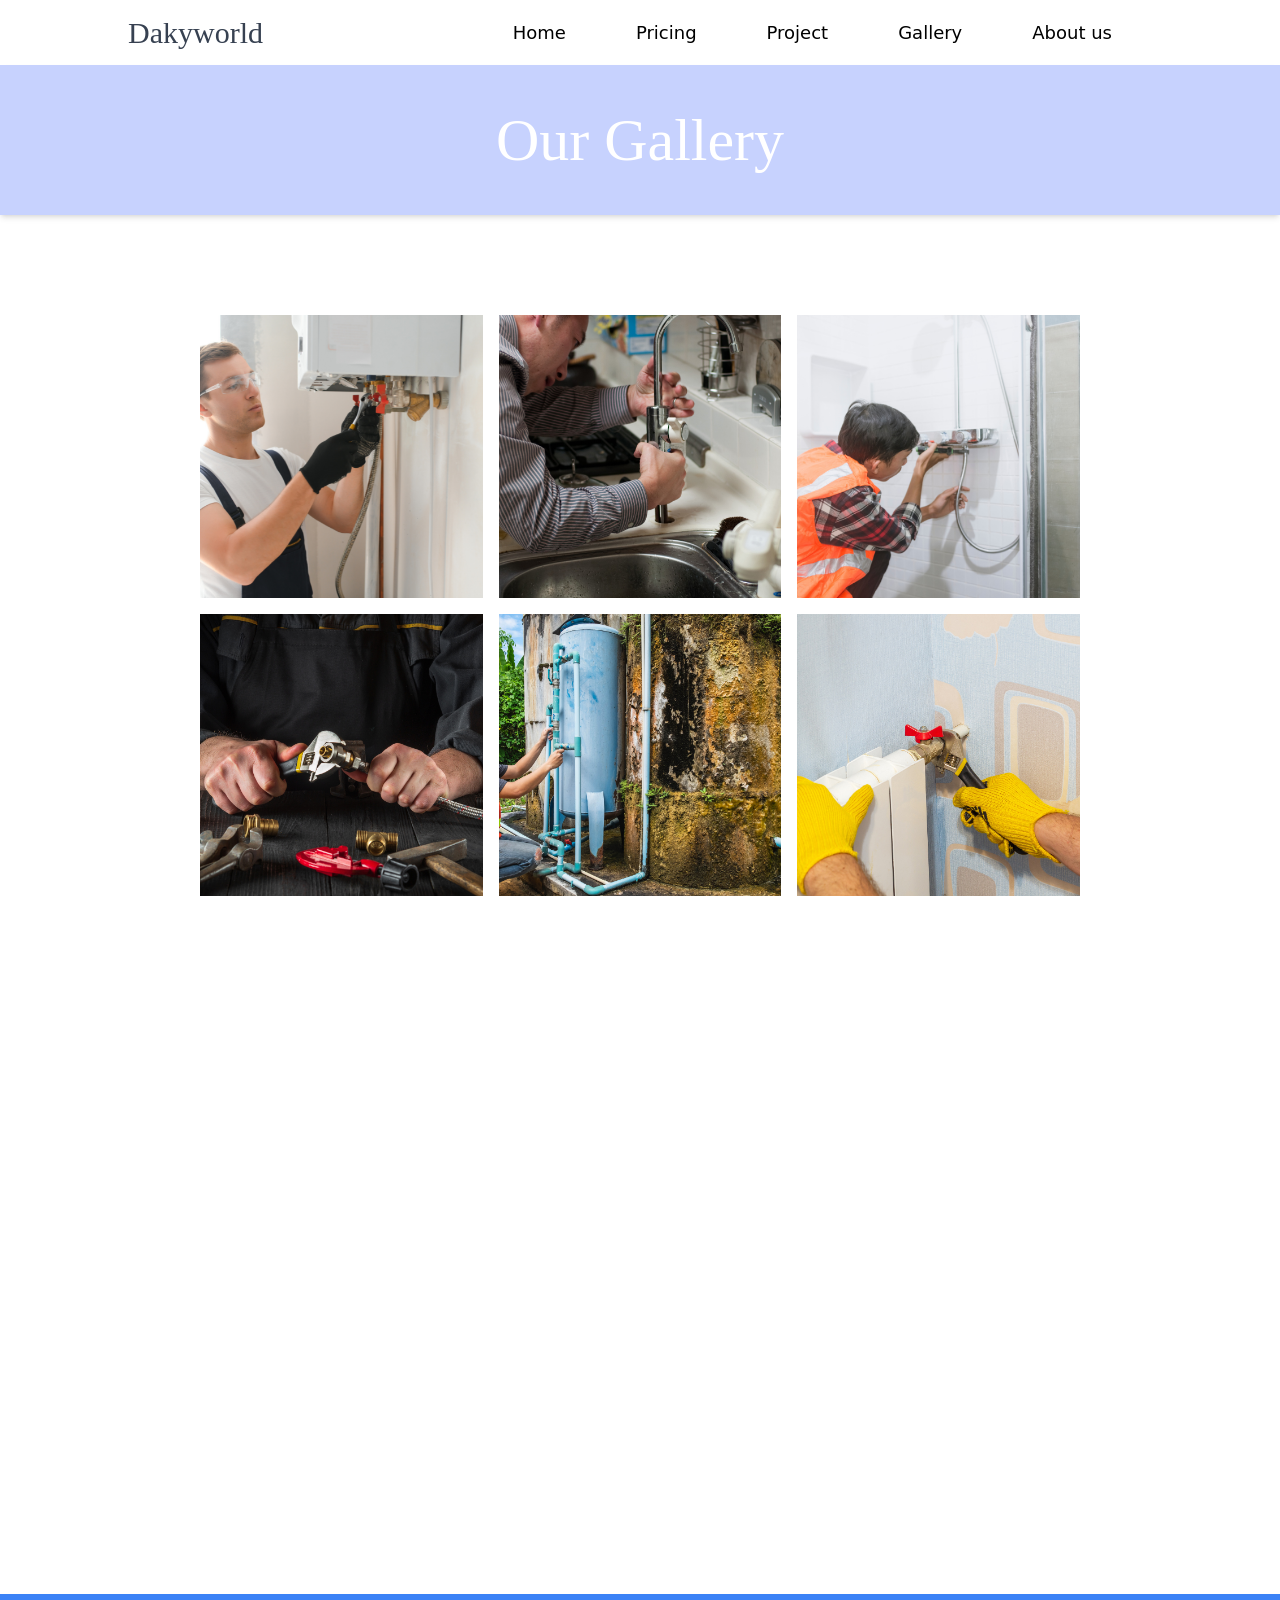
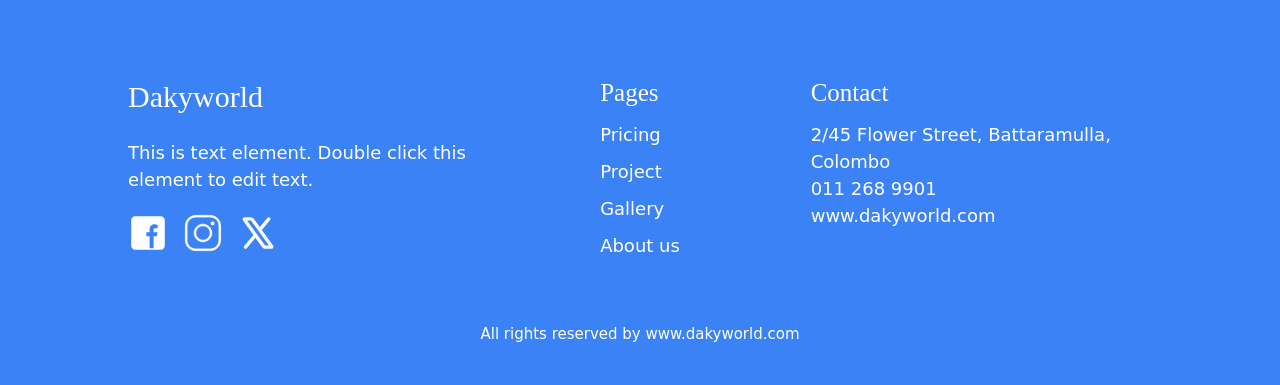
<file: gallery.html>
<!DOCTYPE html>
<html lang="en">
  <head>
    <meta charset="UTF-8" />
    <meta name="viewport" content="width=device-width, initial-scale=1.0" />
    <link
      rel="stylesheet"
      href="https://cdnjs.cloudflare.com/ajax/libs/font-awesome/6.6.0/css/all.min.css"
      integrity="sha512-Kc323vGBEqzTmouAECnVceyQqyqdsSiqLQISBL29aUW4U/M7pSPA/gEUZQqv1cwx4OnYxTxve5UMg5GT6L4JJg=="
      crossorigin="anonymous"
      referrerpolicy="no-referrer"
    />
    <link rel="stylesheet" href="https://unpkg.com/aos@next/dist/aos.css" />
    <link href="./output.css" rel="stylesheet" />
    <title>Gallery</title>
  </head>
  <body>
    <!-- Header with navbar -->
    <header>
      <nav
        class="w-full flex justify-between items-center px-[10%] py-[10px] bg-white shadow-xl"
      >
        <div>
          <p class="font-serif font-medium text-[30px] text-gray-700">
            Dakyworld
          </p>
        </div>
        <div class="flex gap-[50px] list-none mr-[30px]">
          <a
            href="index.html"
            class="font-sans font-normal text-[18px] text-black hover:text-white hover:bg-blue-600 px-[10px] py-[7px]"
            >Home</a
          >
          <a
            href="pricing.html"
            class="font-sans font-normal text-[18px] text-black hover:text-white hover:bg-blue-600 px-[10px] py-[7px]"
            >Pricing</a
          >
          <a
            href="project.html"
            class="font-sans font-normal text-[18px] text-black hover:text-white hover:bg-blue-600 px-[10px] py-[7px]"
            >Project</a
          >
          <a
            href="gallery.html"
            class="font-sans font-normal text-[18px] text-black hover:text-white hover:bg-blue-600 px-[10px] py-[7px]"
            >Gallery</a
          >
          <a
            href="about-us.html"
            class="font-sans font-normal text-[18px] text-black hover:text-white hover:bg-blue-600 px-[10px] py-[7px]"
            >About us</a
          >
        </div>
      </nav>
    </header>
    <!-- End of Header -->

    <!-- Our gallery -->
    <div class="w-full bg-indigo-200 py-[30px] px-[30px] shadow-md">
      <h1 class="text-center font-serif font-medium text-white text-[60px]">
        Our Gallery
      </h1>
    </div>

    <div
      class="grid grid-flow-row-dense grid-cols-3 gap-4 px-[200px] py-[100px]"
    >
      <div
        data-aos="fade-up"
        data-aos-transition="700"
        class="object-cover h-auto"
      >
        <img src="Untitled design.png" alt="" />
      </div>
      <div
        data-aos="fade-up"
        data-aos-transition="700"
        class="object-cover h-auto"
      >
        <img src="Untitled design (1).png" alt="" />
      </div>
      <div
        data-aos="fade-up"
        data-aos-transition="700"
        class="object-cover h-auto"
      >
        <img src="Untitled design (2).png" alt="" />
      </div>
      <div
        data-aos="fade-up"
        data-aos-transition="700"
        class="object-cover h-auto"
      >
        <img src="Untitled design (3).png" alt="" />
      </div>
      <div
        data-aos="fade-up"
        data-aos-transition="700"
        class="object-cover h-auto"
      >
        <img src="Untitled design (4).png" alt="" />
      </div>
      <div
        data-aos="fade-up"
        data-aos-transition="700"
        class="object-cover h-auto"
      >
        <img src="Untitled design (5).png" alt="" />
      </div>
      <div
        data-aos="fade-up"
        data-aos-transition="700"
        class="object-cover h-auto"
      >
        <img src="Untitled design (6).png" alt="" />
      </div>
      <div
        data-aos="fade-up"
        data-aos-transition="700"
        class="object-cover h-auto"
      >
        <img src="Untitled design (7).png" alt="" />
      </div>
      <div
        data-aos="fade-up"
        data-aos-transition="700"
        class="object-cover h-auto"
      >
        <img src="Untitled design (8).png" alt="" />
      </div>
      <div
        data-aos="fade-up"
        data-aos-transition="700"
        class="object-cover h-auto"
      >
        <img src="Untitled design (9).png" alt="" />
      </div>
      <div
        data-aos="fade-up"
        data-aos-transition="700"
        class="object-cover h-auto"
      >
        <img src="Untitled design (10).png" alt="" />
      </div>
      <div
        data-aos="fade-up"
        data-aos-transition="700"
        class="object-cover h-auto"
      >
        <img src="Untitled design (12).png" alt="" />
      </div>
    </div>

    <!-- end of our gallery -->

    <!-- footer -->
    <div class="w-full bg-blue-500 px-[10%] pt-[80px] pb-[40px]">
      <div
        class="grid items-start justify-center grid-cols-3 place-items-center"
      >
        <div class="flex flex-col gap-[20px] pb-[70px]">
          <p class="font-serif font-medium text-[30px] text-white">Dakyworld</p>
          <p class="text-white text-[18px] font-sans font-thin">
            This is text element. Double click this element to edit text.
          </p>
          <div class="flex gap-[15px] items-center">
            <svg
              class="w-[40px] h-[40px]"
              xmlns="http://www.w3.org/2000/svg"
              fill="white"
              x="0px"
              y="0px"
              viewBox="0 0 50 50"
            >
              <path
                d="M41,4H9C6.24,4,4,6.24,4,9v32c0,2.76,2.24,5,5,5h32c2.76,0,5-2.24,5-5V9C46,6.24,43.76,4,41,4z M37,19h-2c-2.14,0-3,0.5-3,2 v3h5l-1,5h-4v15h-5V29h-4v-5h4v-3c0-4,2-7,6-7c2.9,0,4,1,4,1V19z"
              ></path>
            </svg>
            <svg
              class="w-[40px] h-[40px]"
              fill="white"
              stroke="white"
              xmlns="http://www.w3.org/2000/svg"
              x="0px"
              y="0px"
              viewBox="0 0 50 50"
            >
              <path
                d="M 16 3 C 8.8324839 3 3 8.8324839 3 16 L 3 34 C 3 41.167516 8.8324839 47 16 47 L 34 47 C 41.167516 47 47 41.167516 47 34 L 47 16 C 47 8.8324839 41.167516 3 34 3 L 16 3 z M 16 5 L 34 5 C 40.086484 5 45 9.9135161 45 16 L 45 34 C 45 40.086484 40.086484 45 34 45 L 16 45 C 9.9135161 45 5 40.086484 5 34 L 5 16 C 5 9.9135161 9.9135161 5 16 5 z M 37 11 A 2 2 0 0 0 35 13 A 2 2 0 0 0 37 15 A 2 2 0 0 0 39 13 A 2 2 0 0 0 37 11 z M 25 14 C 18.936712 14 14 18.936712 14 25 C 14 31.063288 18.936712 36 25 36 C 31.063288 36 36 31.063288 36 25 C 36 18.936712 31.063288 14 25 14 z M 25 16 C 29.982407 16 34 20.017593 34 25 C 34 29.982407 29.982407 34 25 34 C 20.017593 34 16 29.982407 16 25 C 16 20.017593 20.017593 16 25 16 z"
              ></path>
            </svg>
            <svg
              class="w-[40px] h-[40px]"
              xmlns="http://www.w3.org/2000/svg"
              stroke="white"
              x="0px"
              y="0px"
              viewBox="0 0 24 24"
            >
              <path
                d="M 18.492188 2.9941406 A 0.50005 0.50005 0 0 0 18.113281 3.1816406 L 13.060547 9.3164062 L 9.0566406 3.7714844 C 8.7066406 3.2874844 8.1458281 3 7.5488281 3 L 4.078125 3 C 3.420125 3 3.0388281 3.7462969 3.4238281 4.2792969 L 9.8652344 13.199219 L 4.1132812 20.181641 A 0.50090307 0.50090307 0 1 0 4.8867188 20.818359 L 10.470703 14.037109 L 14.943359 20.228516 C 15.293359 20.712516 15.854172 21 16.451172 21 L 19.921875 21 C 20.579875 21 20.961172 20.253703 20.576172 19.720703 L 13.667969 10.15625 L 18.886719 3.8183594 A 0.50005 0.50005 0 0 0 18.492188 2.9941406 z M 4.4550781 4 L 7.5507812 4 C 7.8257813 4 8.0850937 4.1324687 8.2460938 4.3554688 L 19.544922 20 L 16.451172 20 C 16.176172 20 15.916859 19.867531 15.755859 19.644531 L 4.4550781 4 z"
              ></path>
            </svg>
          </div>
        </div>
        <div class="flex flex-col gap-[10px]">
          <p class="font-serif font-medium text-[25px] text-white">Pages</p>
          <a
            href="pricing.html"
            class="font-sans font-thin text-[18px] text-white"
            >Pricing</a
          >
          <a
            href="project.html"
            class="font-sans font-thin text-[18px] text-white"
            >Project</a
          >
          <a
            href="gallery.html"
            class="font-sans font-thin text-[18px] text-white"
            >Gallery</a
          >
          <a
            href="about-us.html"
            class="font-sans font-thin text-[18px] text-white"
            >About us</a
          >
        </div>
        <div class="flex flex-col gap-[10px]">
          <p class="font-serif font-medium text-[25px] text-white">Contact</p>
          <p class="font-sans font-thin text-[18px] text-white">
            2/45 Flower Street, Battaramulla, Colombo<br />011 268 9901<br />
            www.dakyworld.com
          </p>
        </div>
      </div>
      <p class="mx-atuo font-sans font-thin text-white text-[15px] text-center">
        All rights reserved by www.dakyworld.com
      </p>
    </div>
    <!-- end of footer -->

    <!-- for transitions  -->
    <script src="https://unpkg.com/aos@next/dist/aos.js"></script>
    <script>
      AOS.init();
    </script>
  </body>
</html>
</file>
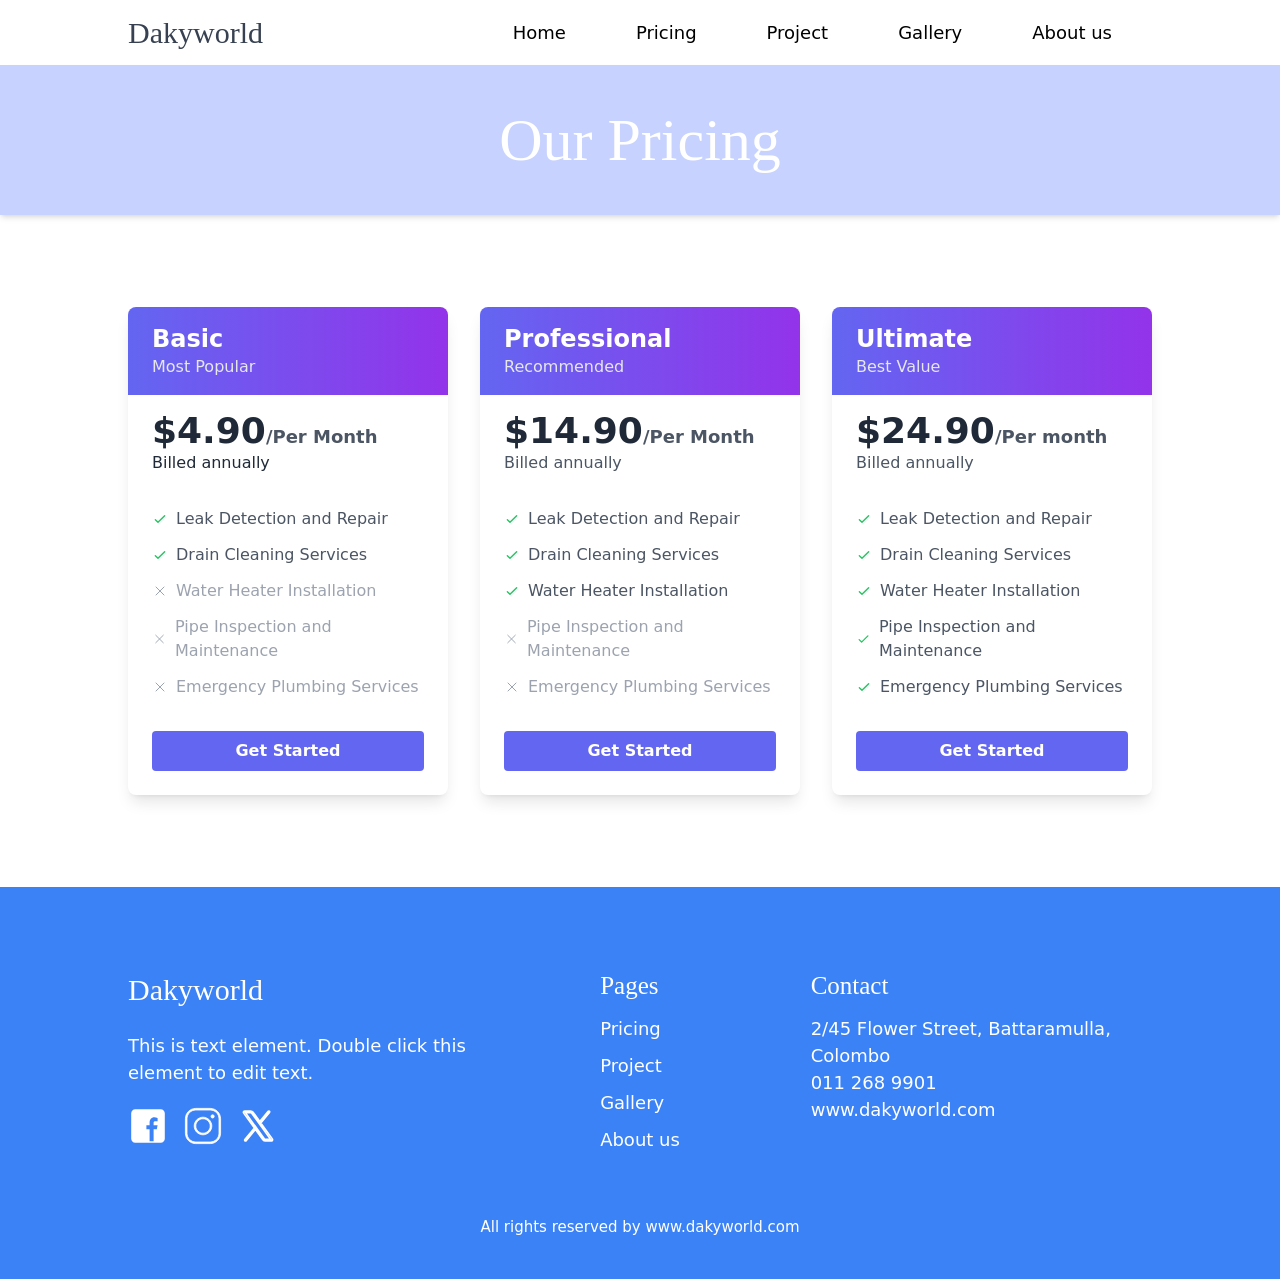
<file: pricing.html>
<!DOCTYPE html>
<html lang="en">
  <head>
    <meta charset="UTF-8" />
    <meta name="viewport" content="width=device-width, initial-scale=1.0" />
    <link
      rel="stylesheet"
      href="https://cdnjs.cloudflare.com/ajax/libs/font-awesome/6.6.0/css/all.min.css"
      integrity="sha512-Kc323vGBEqzTmouAECnVceyQqyqdsSiqLQISBL29aUW4U/M7pSPA/gEUZQqv1cwx4OnYxTxve5UMg5GT6L4JJg=="
      crossorigin="anonymous"
      referrerpolicy="no-referrer"
    />
    <link rel="stylesheet" href="https://unpkg.com/aos@next/dist/aos.css" />
    <link href="./output.css" rel="stylesheet" />
    <title>Gallery</title>
  </head>
  <body>
    <!-- Header with navbar -->
    <header>
      <nav
        class="w-full flex justify-between items-center px-[10%] py-[10px] bg-white shadow-xl"
      >
        <div>
          <p class="font-serif font-medium text-[30px] text-gray-700">
            Dakyworld
          </p>
        </div>
        <div class="flex gap-[50px] list-none mr-[30px]">
          <a
            href="index.html"
            class="font-sans font-normal text-[18px] text-black hover:text-white hover:bg-blue-600 px-[10px] py-[7px]"
            >Home</a
          >
          <a
            href="pricing.html"
            class="font-sans font-normal text-[18px] text-black hover:text-white hover:bg-blue-600 px-[10px] py-[7px]"
            >Pricing</a
          >
          <a
            href="project.html"
            class="font-sans font-normal text-[18px] text-black hover:text-white hover:bg-blue-600 px-[10px] py-[7px]"
            >Project</a
          >
          <a
            href="gallery.html"
            class="font-sans font-normal text-[18px] text-black hover:text-white hover:bg-blue-600 px-[10px] py-[7px]"
            >Gallery</a
          >
          <a
            href="about-us.html"
            class="font-sans font-normal text-[18px] text-black hover:text-white hover:bg-blue-600 px-[10px] py-[7px]"
            >About us</a
          >
        </div>
      </nav>
    </header>
    <!-- End of Header -->

    <!-- Our pricing -->
    <div class="w-full bg-indigo-200 py-[30px] px-[30px] shadow-md">
      <h1 class="text-center font-serif font-medium text-white text-[60px]">
        Our Pricing
      </h1>
    </div>
    <!-- end of our pricing -->

    <!-- pricing cards -->
    <div class="grid grid-cols-3 w-full gap-8 px-[10%] py-[80px]">
      <!-- basic pricing card -->
      <div
        data-aos-duration="700"
        data-aos="zoom-in"
        class="w-full my-3 mx-auto overflow-hidden bg-white rounded-lg shadow-lg"
      >
        <div class="px-6 py-4 bg-gradient-to-r from-indigo-500 to-purple-600">
          <h2 class="text-2xl font-sans font-semibold text-white">Basic</h2>
          <p class="text-gray-200">Most Popular</p>
        </div>
        <div class="px-6 py-4">
          <div class="text-4xl font-sans font-bold text-gray-800">
            $4.90<span class="text-lg text-gray-600">/Per Month</span>
          </div>
          <p class="text-gray-800">Billed annually</p>
        </div>
        <div class="px-6 py-4">
          <ul class="text-gray-600 flex flex-col gap-3">
            <li class="flex items-center">
              <svg
                class="w-4 h-4 mr-2 text-green-500"
                fill="none"
                stroke="currentColor"
                viewBox="0 0 24 24"
                xmlns="http://www.w3.org/2000/svg"
              >
                <path
                  stroke-linecap="round"
                  stroke-linejoin="round"
                  stroke-width="2"
                  d="M5 13l4 4L19 7"
                ></path>
              </svg>
              Leak Detection and Repair
            </li>
            <li class="flex items-center">
              <svg
                class="w-4 h-4 mr-2 text-green-500"
                fill="none"
                stroke="currentColor"
                viewBox="0 0 24 24"
                xmlns="http://www.w3.org/2000/svg"
              >
                <path
                  stroke-linecap="round"
                  stroke-linejoin="round"
                  stroke-width="2"
                  d="M5 13l4 4L19 7"
                ></path>
              </svg>
              Drain Cleaning Services
            </li>
            <li class="flex items-center text-gray-400">
              <svg
                xmlns="http://www.w3.org/2000/svg"
                fill="none"
                viewBox="0 0 24 24"
                stroke-width="1.5"
                stroke="#9CA3B4"
                class="w-4 h-4 mr-2"
              >
                <path
                  stroke-linecap="round"
                  stroke-linejoin="round"
                  d="M6 18 18 6M6 6l12 12"
                />
              </svg>

              Water Heater Installation
            </li>
            <li class="flex items-center text-gray-400">
              <svg
                xmlns="http://www.w3.org/2000/svg"
                fill="none"
                viewBox="0 0 24 24"
                stroke-width="1.5"
                stroke="#9CA3B4"
                class="w-4 h-4 mr-2"
              >
                <path
                  stroke-linecap="round"
                  stroke-linejoin="round"
                  d="M6 18 18 6M6 6l12 12"
                />
              </svg>
              Pipe Inspection and Maintenance
            </li>
            <li class="flex items-center text-gray-400">
              <svg
                xmlns="http://www.w3.org/2000/svg"
                fill="none"
                viewBox="0 0 24 24"
                stroke-width="1.5"
                stroke="#9CA3B4"
                class="w-4 h-4 mr-2"
              >
                <path
                  stroke-linecap="round"
                  stroke-linejoin="round"
                  d="M6 18 18 6M6 6l12 12"
                />
              </svg>
              Emergency Plumbing Services
            </li>
          </ul>
        </div>
        <div class="px-6 pt-4 pb-6">
          <a
            href="#"
            class="block w-full px-4 py-2 font-semibold text-center text-white bg-indigo-500 rounded hover:bg-indigo-600 focus:bg-indigo-700 focus:outline-none"
            >Get Started</a
          >
        </div>
      </div>

      <!-- professional pricing card -->
      <div
        data-aos="zoom-in"
        data-aos-duration="700"
        class="w-full my-3 mx-auto overflow-hidden bg-white rounded-lg shadow-lg"
      >
        <div class="px-6 py-4 bg-gradient-to-r from-indigo-500 to-purple-600">
          <h2 class="text-2xl font-sans font-semibold text-white">
            Professional
          </h2>
          <p class="text-gray-200">Recommended</p>
        </div>
        <div class="px-6 py-4">
          <div class="text-4xl font-sans font-bold text-gray-800">
            $14.90<span class="text-lg text-gray-600">/Per Month</span>
          </div>
          <p class="text-gray-600">Billed annually</p>
        </div>
        <div class="px-6 py-4">
          <ul class="text-gray-600 flex flex-col gap-3">
            <li class="flex items-center">
              <svg
                class="w-4 h-4 mr-2 text-green-500"
                fill="none"
                stroke="currentColor"
                viewBox="0 0 24 24"
                xmlns="http://www.w3.org/2000/svg"
              >
                <path
                  stroke-linecap="round"
                  stroke-linejoin="round"
                  stroke-width="2"
                  d="M5 13l4 4L19 7"
                ></path>
              </svg>
              Leak Detection and Repair
            </li>
            <li class="flex items-center">
              <svg
                class="w-4 h-4 mr-2 text-green-500"
                fill="none"
                stroke="currentColor"
                viewBox="0 0 24 24"
                xmlns="http://www.w3.org/2000/svg"
              >
                <path
                  stroke-linecap="round"
                  stroke-linejoin="round"
                  stroke-width="2"
                  d="M5 13l4 4L19 7"
                ></path>
              </svg>
              Drain Cleaning Services
            </li>
            <li class="flex items-center">
              <svg
                class="w-4 h-4 mr-2 text-green-500"
                fill="none"
                stroke="currentColor"
                viewBox="0 0 24 24"
                xmlns="http://www.w3.org/2000/svg"
              >
                <path
                  stroke-linecap="round"
                  stroke-linejoin="round"
                  stroke-width="2"
                  d="M5 13l4 4L19 7"
                ></path>
              </svg>
              Water Heater Installation
            </li>
            <li class="flex items-center text-gray-400">
              <svg
                xmlns="http://www.w3.org/2000/svg"
                fill="none"
                viewBox="0 0 24 24"
                stroke-width="1.5"
                stroke="#9CA3B4"
                class="w-4 h-4 mr-2"
              >
                <path
                  stroke-linecap="round"
                  stroke-linejoin="round"
                  d="M6 18 18 6M6 6l12 12"
                />
              </svg>
              Pipe Inspection and Maintenance
            </li>
            <li class="flex items-center text-gray-400">
              <svg
                xmlns="http://www.w3.org/2000/svg"
                fill="none"
                viewBox="0 0 24 24"
                stroke-width="1.5"
                stroke="#9CA3B4"
                class="w-4 h-4 mr-2"
              >
                <path
                  stroke-linecap="round"
                  stroke-linejoin="round"
                  d="M6 18 18 6M6 6l12 12"
                />
              </svg>
              Emergency Plumbing Services
            </li>
          </ul>
        </div>
        <div class="px-6 pt-4 pb-6">
          <a
            href="#"
            class="block w-full px-4 py-2 font-semibold text-center text-white bg-indigo-500 rounded hover:bg-indigo-600 focus:bg-indigo-700 focus:outline-none"
            >Get Started</a
          >
        </div>
      </div>

      <!-- ultimate pricing card -->
      <div
        data-aos="zoom-in"
        data-aos-duration="700"
        class="w-full my-3 mx-auto overflow-hidden bg-white rounded-lg shadow-lg"
      >
        <div class="px-6 py-4 bg-gradient-to-r from-indigo-500 to-purple-600">
          <h2 class="text-2xl font-sans font-semibold text-white">Ultimate</h2>
          <p class="text-gray-200">Best Value</p>
        </div>
        <div class="px-6 py-4">
          <div class="text-4xl font-sans font-bold text-gray-800">
            $24.90<span class="text-lg text-gray-600">/Per month</span>
          </div>
          <p class="text-gray-600">Billed annually</p>
        </div>
        <div class="px-6 py-4">
          <ul class="text-gray-600 flex flex-col gap-3">
            <li class="flex items-center">
              <svg
                class="w-4 h-4 mr-2 text-green-500"
                fill="none"
                stroke="currentColor"
                viewBox="0 0 24 24"
                xmlns="http://www.w3.org/2000/svg"
              >
                <path
                  stroke-linecap="round"
                  stroke-linejoin="round"
                  stroke-width="2"
                  d="M5 13l4 4L19 7"
                ></path>
              </svg>
              Leak Detection and Repair
            </li>
            <li class="flex items-center">
              <svg
                class="w-4 h-4 mr-2 text-green-500"
                fill="none"
                stroke="currentColor"
                viewBox="0 0 24 24"
                xmlns="http://www.w3.org/2000/svg"
              >
                <path
                  stroke-linecap="round"
                  stroke-linejoin="round"
                  stroke-width="2"
                  d="M5 13l4 4L19 7"
                ></path>
              </svg>
              Drain Cleaning Services
            </li>
            <li class="flex items-center">
              <svg
                class="w-4 h-4 mr-2 text-green-500"
                fill="none"
                stroke="currentColor"
                viewBox="0 0 24 24"
                xmlns="http://www.w3.org/2000/svg"
              >
                <path
                  stroke-linecap="round"
                  stroke-linejoin="round"
                  stroke-width="2"
                  d="M5 13l4 4L19 7"
                ></path>
              </svg>
              Water Heater Installation
            </li>
            <li class="flex items-center">
              <svg
                class="w-4 h-4 mr-2 text-green-500"
                fill="none"
                stroke="currentColor"
                viewBox="0 0 24 24"
                xmlns="http://www.w3.org/2000/svg"
              >
                <path
                  stroke-linecap="round"
                  stroke-linejoin="round"
                  stroke-width="2"
                  d="M5 13l4 4L19 7"
                ></path>
              </svg>
              Pipe Inspection and Maintenance
            </li>
            <li class="flex items-center">
              <svg
                class="w-4 h-4 mr-2 text-green-500"
                fill="none"
                stroke="currentColor"
                viewBox="0 0 24 24"
                xmlns="http://www.w3.org/2000/svg"
              >
                <path
                  stroke-linecap="round"
                  stroke-linejoin="round"
                  stroke-width="2"
                  d="M5 13l4 4L19 7"
                ></path>
              </svg>
              Emergency Plumbing Services
            </li>
          </ul>
        </div>
        <div class="px-6 pt-4 pb-6">
          <a
            href="#"
            class="block w-full px-4 py-2 font-semibold text-center text-white bg-indigo-500 rounded hover:bg-indigo-600 focus:bg-indigo-700 focus:outline-none"
            >Get Started</a
          >
        </div>
      </div>
    </div>
    <!-- end of pricing cards -->

    <!-- footer -->
    <div class="w-full bg-blue-500 px-[10%] pt-[80px] pb-[40px]">
      <div
        class="grid grid-cols-3 justify-center items-start place-items-center"
      >
        <div class="flex flex-col gap-[20px] pb-[70px]">
          <p class="font-serif font-medium text-[30px] text-white">Dakyworld</p>
          <p class="text-white text-[18px] font-sans font-thin">
            This is text element. Double click this element to edit text.
          </p>
          <div class="flex gap-[15px] items-center">
            <svg
              class="w-[40px] h-[40px]"
              xmlns="http://www.w3.org/2000/svg"
              fill="white"
              x="0px"
              y="0px"
              viewBox="0 0 50 50"
            >
              <path
                d="M41,4H9C6.24,4,4,6.24,4,9v32c0,2.76,2.24,5,5,5h32c2.76,0,5-2.24,5-5V9C46,6.24,43.76,4,41,4z M37,19h-2c-2.14,0-3,0.5-3,2 v3h5l-1,5h-4v15h-5V29h-4v-5h4v-3c0-4,2-7,6-7c2.9,0,4,1,4,1V19z"
              ></path>
            </svg>
            <svg
              class="w-[40px] h-[40px]"
              fill="white"
              stroke="white"
              xmlns="http://www.w3.org/2000/svg"
              x="0px"
              y="0px"
              viewBox="0 0 50 50"
            >
              <path
                d="M 16 3 C 8.8324839 3 3 8.8324839 3 16 L 3 34 C 3 41.167516 8.8324839 47 16 47 L 34 47 C 41.167516 47 47 41.167516 47 34 L 47 16 C 47 8.8324839 41.167516 3 34 3 L 16 3 z M 16 5 L 34 5 C 40.086484 5 45 9.9135161 45 16 L 45 34 C 45 40.086484 40.086484 45 34 45 L 16 45 C 9.9135161 45 5 40.086484 5 34 L 5 16 C 5 9.9135161 9.9135161 5 16 5 z M 37 11 A 2 2 0 0 0 35 13 A 2 2 0 0 0 37 15 A 2 2 0 0 0 39 13 A 2 2 0 0 0 37 11 z M 25 14 C 18.936712 14 14 18.936712 14 25 C 14 31.063288 18.936712 36 25 36 C 31.063288 36 36 31.063288 36 25 C 36 18.936712 31.063288 14 25 14 z M 25 16 C 29.982407 16 34 20.017593 34 25 C 34 29.982407 29.982407 34 25 34 C 20.017593 34 16 29.982407 16 25 C 16 20.017593 20.017593 16 25 16 z"
              ></path>
            </svg>
            <svg
              class="w-[40px] h-[40px]"
              xmlns="http://www.w3.org/2000/svg"
              stroke="white"
              x="0px"
              y="0px"
              viewBox="0 0 24 24"
            >
              <path
                d="M 18.492188 2.9941406 A 0.50005 0.50005 0 0 0 18.113281 3.1816406 L 13.060547 9.3164062 L 9.0566406 3.7714844 C 8.7066406 3.2874844 8.1458281 3 7.5488281 3 L 4.078125 3 C 3.420125 3 3.0388281 3.7462969 3.4238281 4.2792969 L 9.8652344 13.199219 L 4.1132812 20.181641 A 0.50090307 0.50090307 0 1 0 4.8867188 20.818359 L 10.470703 14.037109 L 14.943359 20.228516 C 15.293359 20.712516 15.854172 21 16.451172 21 L 19.921875 21 C 20.579875 21 20.961172 20.253703 20.576172 19.720703 L 13.667969 10.15625 L 18.886719 3.8183594 A 0.50005 0.50005 0 0 0 18.492188 2.9941406 z M 4.4550781 4 L 7.5507812 4 C 7.8257813 4 8.0850937 4.1324687 8.2460938 4.3554688 L 19.544922 20 L 16.451172 20 C 16.176172 20 15.916859 19.867531 15.755859 19.644531 L 4.4550781 4 z"
              ></path>
            </svg>
          </div>
        </div>
        <div class="flex flex-col gap-[10px]">
          <p class="font-serif font-medium text-[25px] text-white">Pages</p>
          <a
            href="pricing.html"
            class="font-sans font-thin text-[18px] text-white"
            >Pricing</a
          >
          <a
            href="project.html"
            class="font-sans font-thin text-[18px] text-white"
            >Project</a
          >
          <a
            href="gallery.html"
            class="font-sans font-thin text-[18px] text-white"
            >Gallery</a
          >
          <a
            href="about-us.html"
            class="font-sans font-thin text-[18px] text-white"
            >About us</a
          >
        </div>
        <div class="flex flex-col gap-[10px]">
          <p class="font-serif font-medium text-[25px] text-white">Contact</p>
          <p class="font-sans font-thin text-[18px] text-white">
            2/45 Flower Street, Battaramulla, Colombo<br />011 268 9901<br />
            www.dakyworld.com
          </p>
        </div>
      </div>
      <p class="mx-atuo font-sans font-thin text-white text-[15px] text-center">
        All rights reserved by www.dakyworld.com
      </p>
    </div>
    <!-- end of footer -->

    <!-- for transitions -->
    <script src="https://unpkg.com/aos@next/dist/aos.js"></script>
    <script>
      AOS.init();
    </script>
  </body>
</html>
</file>
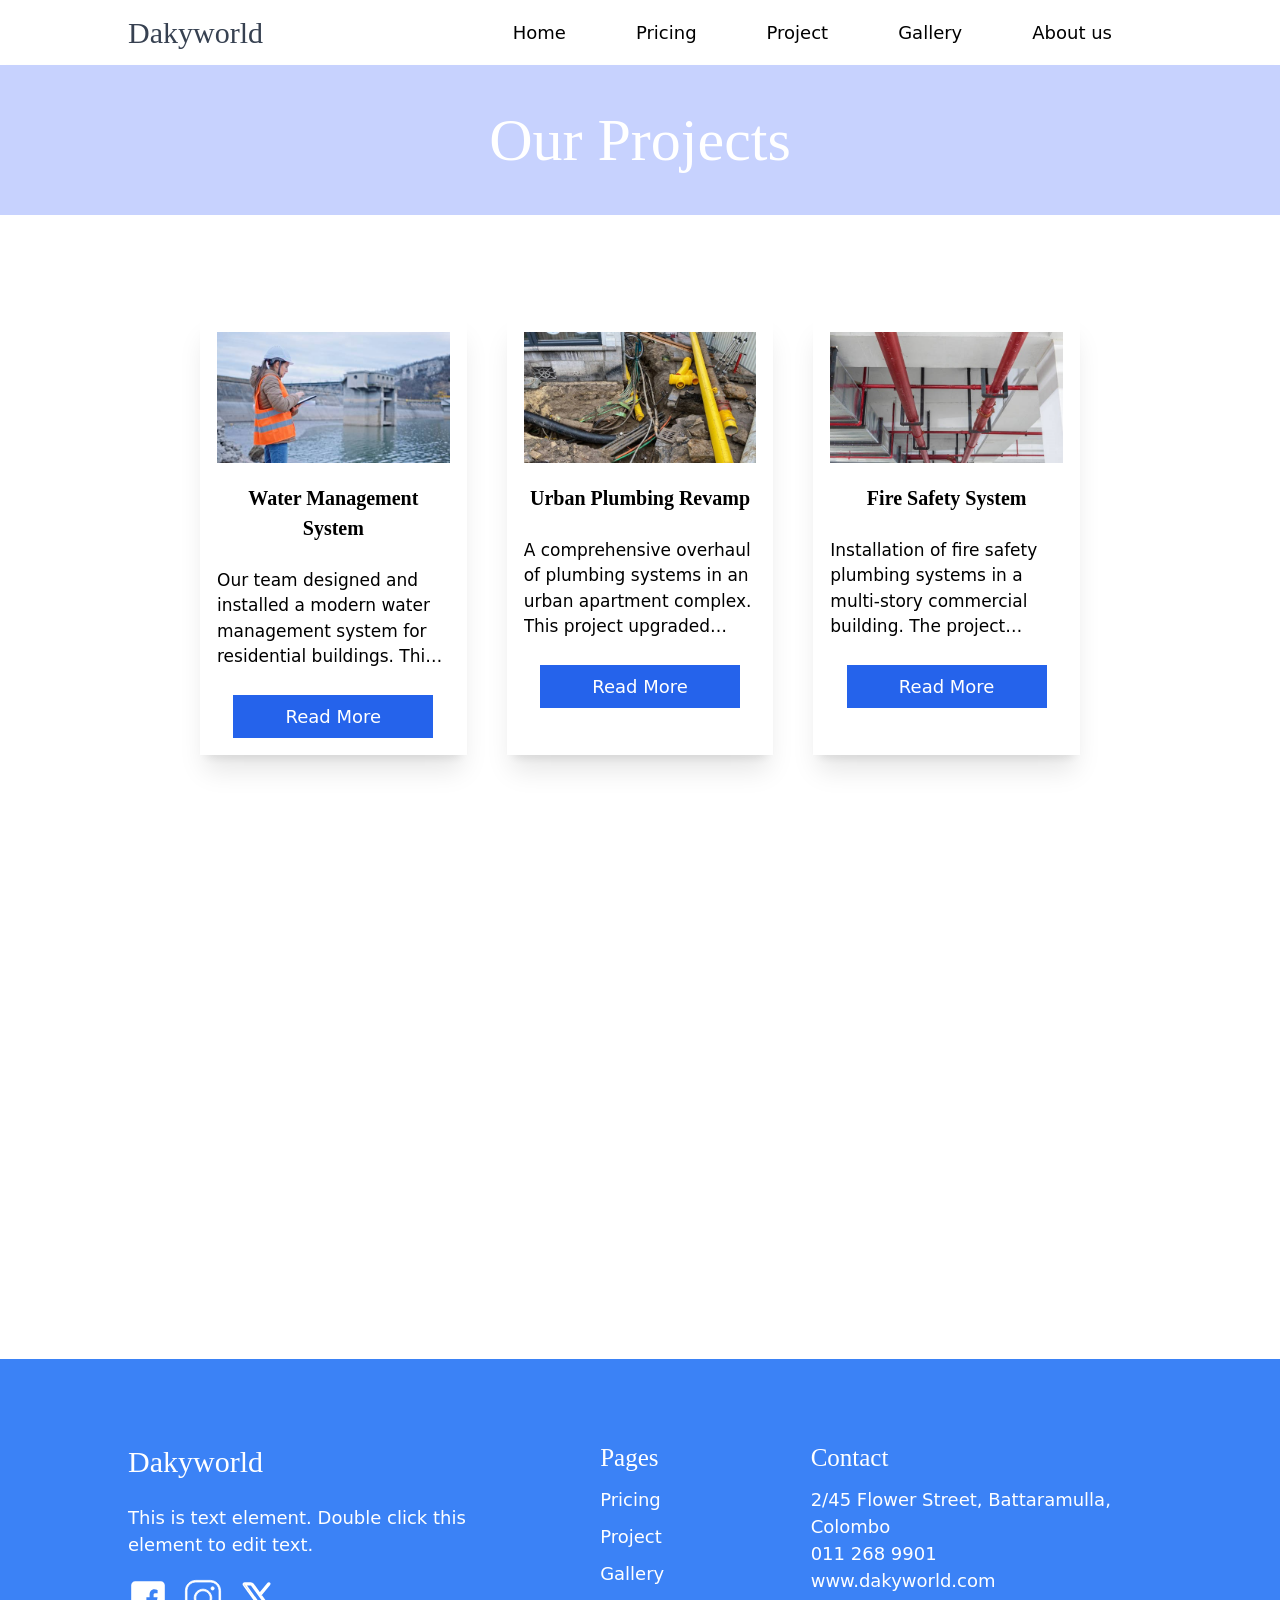
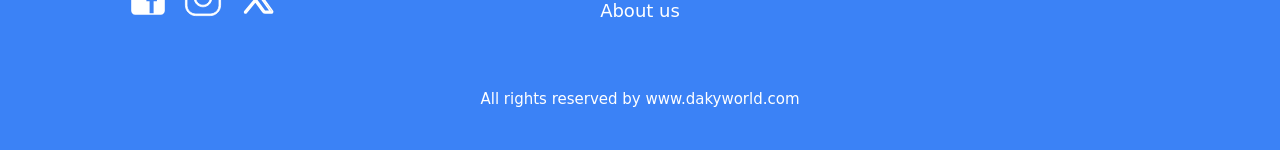
<file: project.html>
<!DOCTYPE html>
<html lang="en">
  <head>
    <meta charset="UTF-8" />
    <meta name="viewport" content="width=device-width, initial-scale=1.0" />
    <link
      rel="stylesheet"
      href="https://cdnjs.cloudflare.com/ajax/libs/font-awesome/6.6.0/css/all.min.css"
      integrity="sha512-Kc323vGBEqzTmouAECnVceyQqyqdsSiqLQISBL29aUW4U/M7pSPA/gEUZQqv1cwx4OnYxTxve5UMg5GT6L4JJg=="
      crossorigin="anonymous"
      referrerpolicy="no-referrer"
    />
    <link rel="stylesheet" href="https://unpkg.com/aos@next/dist/aos.css" />
    <link href="./output.css" rel="stylesheet" />
    <title>Projects</title>
  </head>
  <body>
    <!-- Header with navbar -->
    <header>
      <nav
        class="w-full flex justify-between items-center px-[10%] py-[10px] bg-white shadow-xl"
      >
        <div>
          <p class="font-serif font-medium text-[30px] text-gray-700">
            Dakyworld
          </p>
        </div>
        <div class="flex gap-[50px] list-none mr-[30px]">
          <a
            href="index.html"
            class="font-sans font-normal text-[18px] text-black hover:text-white hover:bg-blue-600 px-[10px] py-[7px]"
            >Home</a
          >
          <a
            href="pricing.html"
            class="font-sans font-normal text-[18px] text-black hover:text-white hover:bg-blue-600 px-[10px] py-[7px]"
            >Pricing</a
          >
          <a
            href="project.html"
            class="font-sans font-normal text-[18px] text-black hover:text-white hover:bg-blue-600 px-[10px] py-[7px]"
            >Project</a
          >
          <a
            href="gallery.html"
            class="font-sans font-normal text-[18px] text-black hover:text-white hover:bg-blue-600 px-[10px] py-[7px]"
            >Gallery</a
          >
          <a
            href="about-us.html"
            class="font-sans font-normal text-[18px] text-black hover:text-white hover:bg-blue-600 px-[10px] py-[7px]"
            >About us</a
          >
        </div>
      </nav>
    </header>
    <!-- End of Header -->

    <!-- our projects and project cards-->
    <div>
      <div class="w-full bg-indigo-200 py-[30px] px-[30px] shadow-md">
        <h1 class="text-center font-serif font-medium text-white text-[60px]">
          Our Projects
        </h1>
      </div>
      <div
        class="bg-white py-[100px] px-[200px] w-full grid grid-cols-3 gap-[40px]"
      >
        <!-- project card -->
        <div
          data-aos="fade-up"
          data-aos-anchor-placement="center-bottom"
          class="bg-white w-full shadow-xl p-[17px]"
        >
          <img
            class="w-full h-auto mb-[20px]"
            src="Water Management System.jpg"
          />
          <div class="flex flex-col gap-[25px]">
            <h2 class="font-serif font-semibold text-[20px] text-center">
              Water Management System
            </h2>
            <p class="font-sans font-thin text-[17px] line-clamp-4">
              Our team designed and installed a modern water management system
              for residential buildings. This project involved setting up
              advanced piping, water flow controls
            </p>

            <div style="display: flex; justify-content: center">
              <button
                class="text-white text-[18px] bg-blue-600 hover:bg-blue-700 p-[8px] w-[200px] text-center"
              >
                Read More
              </button>
            </div>
          </div>
        </div>
        <!--end of project card  -->

        <!-- project card -->
        <div
          data-aos="fade-up"
          data-aos-anchor-placement="center-bottom"
          class="bg-white w-full shadow-xl p-[17px]"
        >
          <img
            class="w-full h-auto mb-[20px]"
            src="Urban Plumbing Revamp.jpg"
          />
          <div class="flex flex-col gap-[25px]">
            <h2 class="font-serif font-semibold text-[20px] text-center">
              Urban Plumbing Revamp
            </h2>
            <p class="font-sans font-thin text-[17px] line-clamp-4">
              A comprehensive overhaul of plumbing systems in an urban apartment
              complex. This project upgraded outdated systems and ensured
              compliance with modern building codes.
            </p>

            <div style="display: flex; justify-content: center">
              <button
                class="text-white text-[18px] bg-blue-600 hover:bg-blue-700 p-[8px] w-[200px] text-center"
              >
                Read More
              </button>
            </div>
          </div>
        </div>
        <!--end of project card  -->

        <!-- project card -->
        <div
          data-aos="fade-up"
          data-aos-anchor-placement="center-bottom"
          class="bg-white w-full shadow-xl p-[17px]"
        >
          <img
            class="w-full h-auto mb-[20px]"
            src="Commercial Building Fire Safety System.jpg"
          />
          <div class="flex flex-col gap-[25px]">
            <h2 class="font-serif font-semibold text-[20px] text-center">
              Fire Safety System
            </h2>
            <p class="font-sans font-thin text-[17px] line-clamp-4">
              Installation of fire safety plumbing systems in a multi-story
              commercial building. The project included sprinkler systems,
              emergency water outlets, and maintenance of fire hydrants.
            </p>

            <div style="display: flex; justify-content: center">
              <button
                class="text-white text-[18px] bg-blue-600 hover:bg-blue-700 p-[8px] w-[200px] text-center"
              >
                Read More
              </button>
            </div>
          </div>
        </div>
        <!--end of project card  -->

        <!-- project card -->
        <div
          data-aos="fade-up"
          data-aos-anchor-placement="center-bottom"
          class="bg-white w-full shadow-xl p-[17px]"
        >
          <img
            class="w-full h-auto mb-[20px]"
            src="Sustainable Irrigation for Agriculture.jpg"
          />
          <div class="flex flex-col gap-[25px]">
            <h2 class="font-serif font-semibold text-[20px] text-center">
              Sustainable Irrigation for Agriculture
            </h2>
            <p class="font-sans font-thin text-[17px] line-clamp-4">
              Developed and installed a sustainable irrigation system for a
              large-scale agricultural farm. The project utilized rainwater
              harvesting and drip irrigation techniques to maximize water usage
              efficiency.
            </p>

            <div style="display: flex; justify-content: center">
              <button
                class="text-white text-[18px] bg-blue-600 hover:bg-blue-700 p-[8px] w-[200px] text-center"
              >
                Read More
              </button>
            </div>
          </div>
        </div>
        <!--end of project card  -->

        <!-- project card -->
        <div
          data-aos="fade-up"
          data-aos-anchor-placement="center-bottom"
          class="bg-white w-full shadow-xl p-[17px]"
        >
          <img
            class="w-full h-auto mb-[20px]"
            src="Smart Home Plumbing Solutions.jpg"
          />
          <div class="flex flex-col gap-[25px]">
            <h2 class="font-serif font-semibold text-[20px] text-center">
              Smart Home Plumbing Solutions
            </h2>
            <p class="font-sans font-thin text-[17px] line-clamp-4">
              A smart home plumbing solution that integrates with the building’s
              smart systems to monitor and manage water usage. This project
              included leak detection sensors, automatic shutoff valves, and a
              mobile app for remote monitoring.
            </p>

            <div style="display: flex; justify-content: center">
              <button
                class="text-white text-[18px] bg-blue-600 hover:bg-blue-700 p-[8px] w-[200px] text-center"
              >
                Read More
              </button>
            </div>
          </div>
        </div>
        <!--end of project card  -->

        <!-- project card -->
        <div
          data-aos="fade-up"
          data-aos-anchor-placement="center-bottom"
          class="bg-white w-full shadow-xl p-[17px]"
        >
          <img
            class="w-full h-auto mb-[20px]"
            src="Green Building Wastewater Recycling.jpg"
          />
          <div class="flex flex-col gap-[25px]">
            <h2 class="font-serif font-semibold text-[20px] text-center">
              Green Building Wastewater Recycling
            </h2>
            <p class="font-sans font-thin text-[17px] line-clamp-4">
              Designed and installed a wastewater recycling system for an
              eco-friendly commercial building. The project focused on reducing
              water consumption by recycling greywater for non-potable uses like
              flushing and irrigation.
            </p>

            <div style="display: flex; justify-content: center">
              <button
                class="text-white text-[18px] bg-blue-600 hover:bg-blue-700 p-[8px] w-[200px] text-center"
              >
                Read More
              </button>
            </div>
          </div>
        </div>
        <!--end of project card  -->
      </div>
    </div>
    <!-- end of our projects and project cards -->

    <!-- footer -->
    <div class="w-full bg-blue-500 px-[10%] pt-[80px] pb-[40px]">
      <div
        class="grid grid-cols-3 justify-center items-start place-items-center"
      >
        <div class="flex flex-col gap-[20px] pb-[70px]">
          <p class="font-serif font-medium text-[30px] text-white">Dakyworld</p>
          <p class="text-white text-[18px] font-sans font-thin">
            This is text element. Double click this element to edit text.
          </p>
          <div class="flex gap-[15px] items-center">
            <svg
              class="w-[40px] h-[40px]"
              xmlns="http://www.w3.org/2000/svg"
              fill="white"
              x="0px"
              y="0px"
              viewBox="0 0 50 50"
            >
              <path
                d="M41,4H9C6.24,4,4,6.24,4,9v32c0,2.76,2.24,5,5,5h32c2.76,0,5-2.24,5-5V9C46,6.24,43.76,4,41,4z M37,19h-2c-2.14,0-3,0.5-3,2 v3h5l-1,5h-4v15h-5V29h-4v-5h4v-3c0-4,2-7,6-7c2.9,0,4,1,4,1V19z"
              ></path>
            </svg>
            <svg
              class="w-[40px] h-[40px]"
              fill="white"
              stroke="white"
              xmlns="http://www.w3.org/2000/svg"
              x="0px"
              y="0px"
              viewBox="0 0 50 50"
            >
              <path
                d="M 16 3 C 8.8324839 3 3 8.8324839 3 16 L 3 34 C 3 41.167516 8.8324839 47 16 47 L 34 47 C 41.167516 47 47 41.167516 47 34 L 47 16 C 47 8.8324839 41.167516 3 34 3 L 16 3 z M 16 5 L 34 5 C 40.086484 5 45 9.9135161 45 16 L 45 34 C 45 40.086484 40.086484 45 34 45 L 16 45 C 9.9135161 45 5 40.086484 5 34 L 5 16 C 5 9.9135161 9.9135161 5 16 5 z M 37 11 A 2 2 0 0 0 35 13 A 2 2 0 0 0 37 15 A 2 2 0 0 0 39 13 A 2 2 0 0 0 37 11 z M 25 14 C 18.936712 14 14 18.936712 14 25 C 14 31.063288 18.936712 36 25 36 C 31.063288 36 36 31.063288 36 25 C 36 18.936712 31.063288 14 25 14 z M 25 16 C 29.982407 16 34 20.017593 34 25 C 34 29.982407 29.982407 34 25 34 C 20.017593 34 16 29.982407 16 25 C 16 20.017593 20.017593 16 25 16 z"
              ></path>
            </svg>
            <svg
              class="w-[40px] h-[40px]"
              xmlns="http://www.w3.org/2000/svg"
              stroke="white"
              x="0px"
              y="0px"
              viewBox="0 0 24 24"
            >
              <path
                d="M 18.492188 2.9941406 A 0.50005 0.50005 0 0 0 18.113281 3.1816406 L 13.060547 9.3164062 L 9.0566406 3.7714844 C 8.7066406 3.2874844 8.1458281 3 7.5488281 3 L 4.078125 3 C 3.420125 3 3.0388281 3.7462969 3.4238281 4.2792969 L 9.8652344 13.199219 L 4.1132812 20.181641 A 0.50090307 0.50090307 0 1 0 4.8867188 20.818359 L 10.470703 14.037109 L 14.943359 20.228516 C 15.293359 20.712516 15.854172 21 16.451172 21 L 19.921875 21 C 20.579875 21 20.961172 20.253703 20.576172 19.720703 L 13.667969 10.15625 L 18.886719 3.8183594 A 0.50005 0.50005 0 0 0 18.492188 2.9941406 z M 4.4550781 4 L 7.5507812 4 C 7.8257813 4 8.0850937 4.1324687 8.2460938 4.3554688 L 19.544922 20 L 16.451172 20 C 16.176172 20 15.916859 19.867531 15.755859 19.644531 L 4.4550781 4 z"
              ></path>
            </svg>
          </div>
        </div>
        <div class="flex flex-col gap-[10px]">
          <p class="font-serif font-medium text-[25px] text-white">Pages</p>
          <a
            href="pricing.html"
            class="font-sans font-thin text-[18px] text-white"
            >Pricing</a
          >
          <a
            href="project.html"
            class="font-sans font-thin text-[18px] text-white"
            >Project</a
          >
          <a
            href="gallery.html"
            class="font-sans font-thin text-[18px] text-white"
            >Gallery</a
          >
          <a
            href="about-us.html"
            class="font-sans font-thin text-[18px] text-white"
            >About us</a
          >
        </div>
        <div class="flex flex-col gap-[10px]">
          <p class="font-serif font-medium text-[25px] text-white">Contact</p>
          <p class="font-sans font-thin text-[18px] text-white">
            2/45 Flower Street, Battaramulla, Colombo<br />011 268 9901<br />
            www.dakyworld.com
          </p>
        </div>
      </div>
      <p class="mx-atuo font-sans font-thin text-white text-[15px] text-center">
        All rights reserved by www.dakyworld.com
      </p>
    </div>
    <!-- end of footer -->

    <!-- for transtions     -->
    <script src="https://unpkg.com/aos@next/dist/aos.js"></script>
    <script>
      AOS.init();
    </script>
  </body>
</html>
</file>
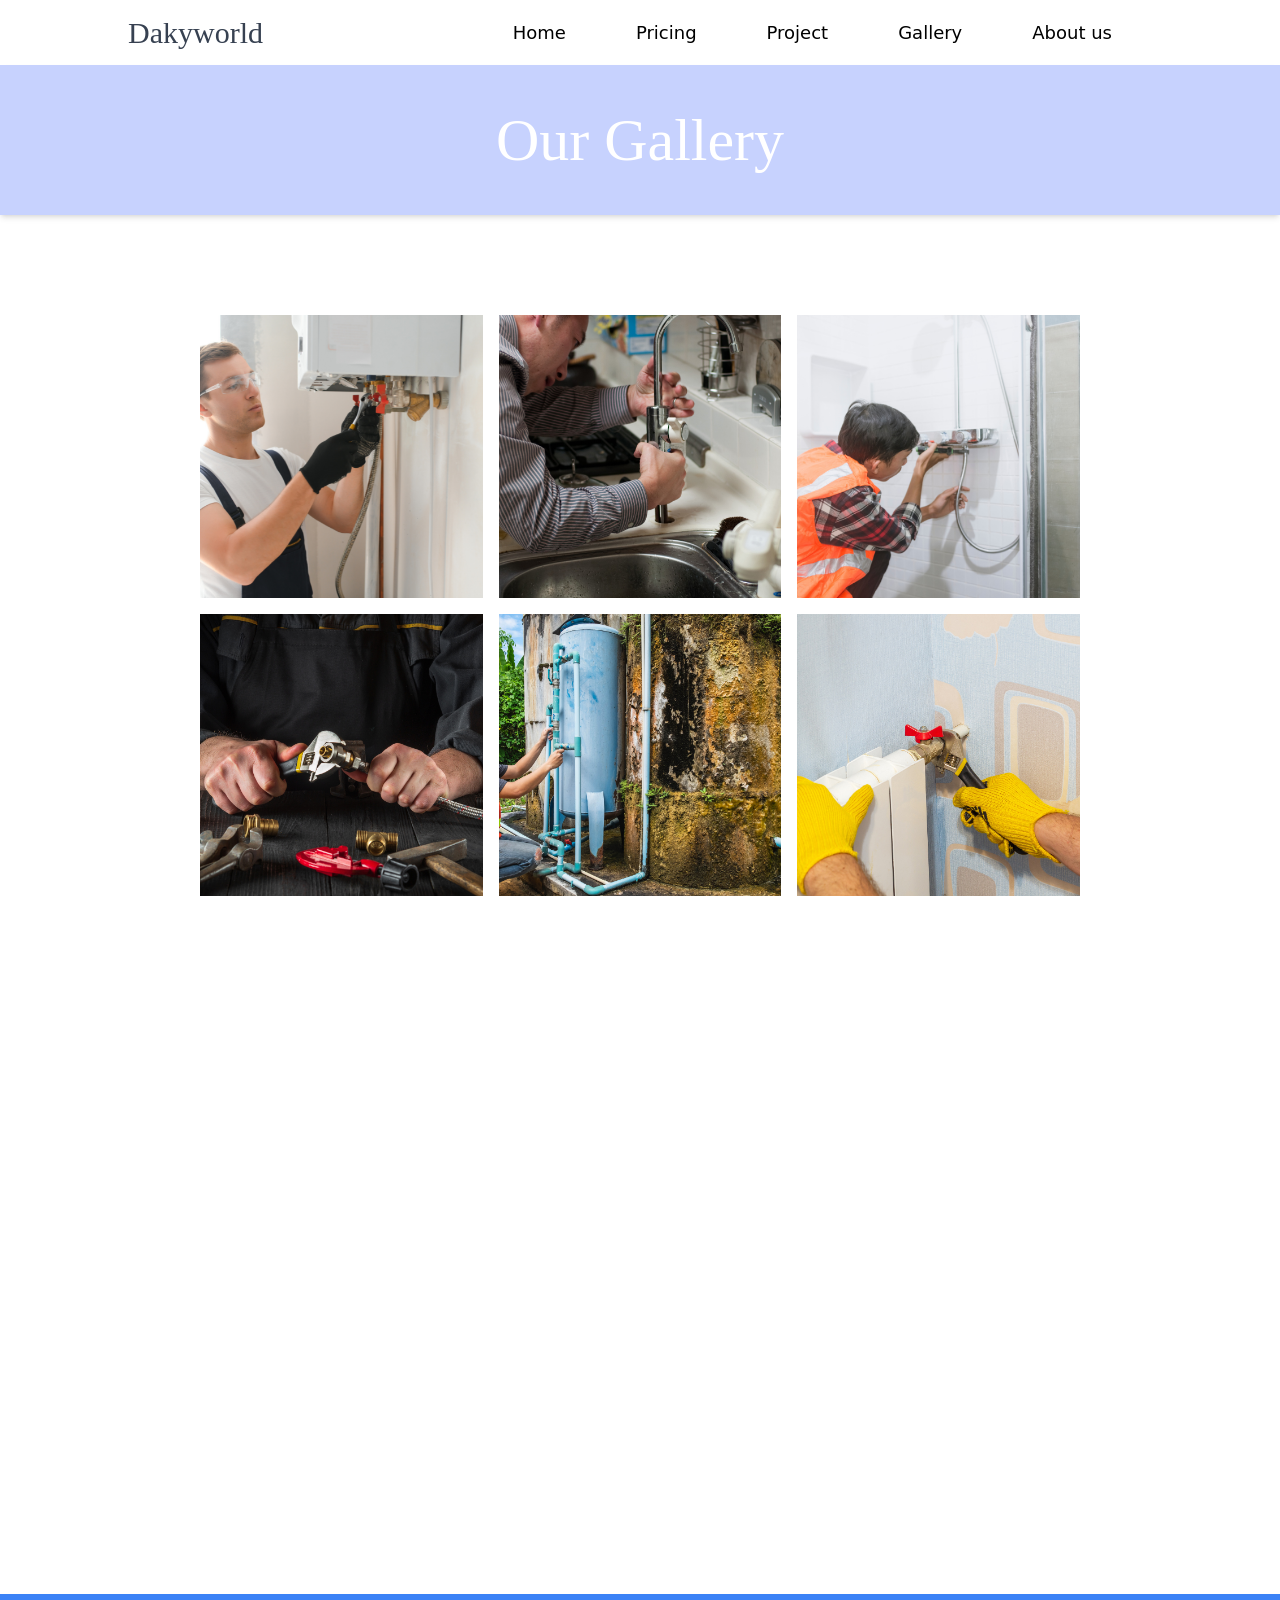
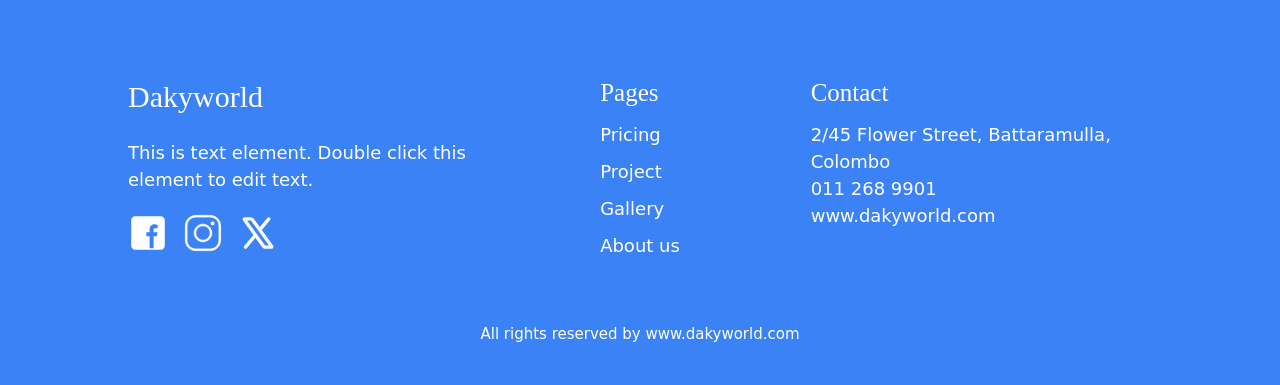
<file: src/gallery.html>
<!DOCTYPE html>
<html lang="en">
  <head>
    <meta charset="UTF-8" />
    <meta name="viewport" content="width=device-width, initial-scale=1.0" />
    <link
      rel="stylesheet"
      href="https://cdnjs.cloudflare.com/ajax/libs/font-awesome/6.6.0/css/all.min.css"
      integrity="sha512-Kc323vGBEqzTmouAECnVceyQqyqdsSiqLQISBL29aUW4U/M7pSPA/gEUZQqv1cwx4OnYxTxve5UMg5GT6L4JJg=="
      crossorigin="anonymous"
      referrerpolicy="no-referrer"
    />
    <link rel="stylesheet" href="https://unpkg.com/aos@next/dist/aos.css" />
    <link href="./output.css" rel="stylesheet" />
    <title>Gallery</title>
  </head>
  <body>
    <!-- Header with navbar -->
    <header>
      <nav
        class="w-full flex justify-between items-center px-[10%] py-[10px] bg-white shadow-xl"
      >
        <div>
          <p class="font-serif font-medium text-[30px] text-gray-700">
            Dakyworld
          </p>
        </div>
        <div class="flex gap-[50px] list-none mr-[30px]">
          <a
            href="index.html"
            class="font-sans font-normal text-[18px] text-black hover:text-white hover:bg-blue-600 px-[10px] py-[7px]"
            >Home</a
          >
          <a
            href="pricing.html"
            class="font-sans font-normal text-[18px] text-black hover:text-white hover:bg-blue-600 px-[10px] py-[7px]"
            >Pricing</a
          >
          <a
            href="project.html"
            class="font-sans font-normal text-[18px] text-black hover:text-white hover:bg-blue-600 px-[10px] py-[7px]"
            >Project</a
          >
          <a
            href="gallery.html"
            class="font-sans font-normal text-[18px] text-black hover:text-white hover:bg-blue-600 px-[10px] py-[7px]"
            >Gallery</a
          >
          <a
            href="about-us.html"
            class="font-sans font-normal text-[18px] text-black hover:text-white hover:bg-blue-600 px-[10px] py-[7px]"
            >About us</a
          >
        </div>
      </nav>
    </header>
    <!-- End of Header -->

    <!-- Our gallery -->
    <div class="w-full bg-indigo-200 py-[30px] px-[30px] shadow-md">
      <h1 class="text-center font-serif font-medium text-white text-[60px]">
        Our Gallery
      </h1>
    </div>

    <div
      class="grid grid-flow-row-dense grid-cols-3 gap-4 px-[200px] py-[100px]"
    >
      <div
        data-aos="fade-up"
        data-aos-transition="700"
        class="object-cover h-auto"
      >
        <img src="../images/Untitled design.png" alt="" />
      </div>
      <div
        data-aos="fade-up"
        data-aos-transition="700"
        class="object-cover h-auto"
      >
        <img src="../images/Untitled design (1).png" alt="" />
      </div>
      <div
        data-aos="fade-up"
        data-aos-transition="700"
        class="object-cover h-auto"
      >
        <img src="../images/Untitled design (2).png" alt="" />
      </div>
      <div
        data-aos="fade-up"
        data-aos-transition="700"
        class="object-cover h-auto"
      >
        <img src="../images/Untitled design (3).png" alt="" />
      </div>
      <div
        data-aos="fade-up"
        data-aos-transition="700"
        class="object-cover h-auto"
      >
        <img src="../images/Untitled design (4).png" alt="" />
      </div>
      <div
        data-aos="fade-up"
        data-aos-transition="700"
        class="object-cover h-auto"
      >
        <img src="../images/Untitled design (5).png" alt="" />
      </div>
      <div
        data-aos="fade-up"
        data-aos-transition="700"
        class="object-cover h-auto"
      >
        <img src="../images/Untitled design (6).png" alt="" />
      </div>
      <div
        data-aos="fade-up"
        data-aos-transition="700"
        class="object-cover h-auto"
      >
        <img src="../images/Untitled design (7).png" alt="" />
      </div>
      <div
        data-aos="fade-up"
        data-aos-transition="700"
        class="object-cover h-auto"
      >
        <img src="../images/Untitled design (8).png" alt="" />
      </div>
      <div
        data-aos="fade-up"
        data-aos-transition="700"
        class="object-cover h-auto"
      >
        <img src="../images/Untitled design (9).png" alt="" />
      </div>
      <div
        data-aos="fade-up"
        data-aos-transition="700"
        class="object-cover h-auto"
      >
        <img src="../images/Untitled design (10).png" alt="" />
      </div>
      <div
        data-aos="fade-up"
        data-aos-transition="700"
        class="object-cover h-auto"
      >
        <img src="../images/Untitled design (12).png" alt="" />
      </div>
    </div>

    <!-- end of our gallery -->

    <!-- footer -->
    <div class="w-full bg-blue-500 px-[10%] pt-[80px] pb-[40px]">
      <div
        class="grid items-start justify-center grid-cols-3 place-items-center"
      >
        <div class="flex flex-col gap-[20px] pb-[70px]">
          <p class="font-serif font-medium text-[30px] text-white">Dakyworld</p>
          <p class="text-white text-[18px] font-sans font-thin">
            This is text element. Double click this element to edit text.
          </p>
          <div class="flex gap-[15px] items-center">
            <svg
              class="w-[40px] h-[40px]"
              xmlns="http://www.w3.org/2000/svg"
              fill="white"
              x="0px"
              y="0px"
              viewBox="0 0 50 50"
            >
              <path
                d="M41,4H9C6.24,4,4,6.24,4,9v32c0,2.76,2.24,5,5,5h32c2.76,0,5-2.24,5-5V9C46,6.24,43.76,4,41,4z M37,19h-2c-2.14,0-3,0.5-3,2 v3h5l-1,5h-4v15h-5V29h-4v-5h4v-3c0-4,2-7,6-7c2.9,0,4,1,4,1V19z"
              ></path>
            </svg>
            <svg
              class="w-[40px] h-[40px]"
              fill="white"
              stroke="white"
              xmlns="http://www.w3.org/2000/svg"
              x="0px"
              y="0px"
              viewBox="0 0 50 50"
            >
              <path
                d="M 16 3 C 8.8324839 3 3 8.8324839 3 16 L 3 34 C 3 41.167516 8.8324839 47 16 47 L 34 47 C 41.167516 47 47 41.167516 47 34 L 47 16 C 47 8.8324839 41.167516 3 34 3 L 16 3 z M 16 5 L 34 5 C 40.086484 5 45 9.9135161 45 16 L 45 34 C 45 40.086484 40.086484 45 34 45 L 16 45 C 9.9135161 45 5 40.086484 5 34 L 5 16 C 5 9.9135161 9.9135161 5 16 5 z M 37 11 A 2 2 0 0 0 35 13 A 2 2 0 0 0 37 15 A 2 2 0 0 0 39 13 A 2 2 0 0 0 37 11 z M 25 14 C 18.936712 14 14 18.936712 14 25 C 14 31.063288 18.936712 36 25 36 C 31.063288 36 36 31.063288 36 25 C 36 18.936712 31.063288 14 25 14 z M 25 16 C 29.982407 16 34 20.017593 34 25 C 34 29.982407 29.982407 34 25 34 C 20.017593 34 16 29.982407 16 25 C 16 20.017593 20.017593 16 25 16 z"
              ></path>
            </svg>
            <svg
              class="w-[40px] h-[40px]"
              xmlns="http://www.w3.org/2000/svg"
              stroke="white"
              x="0px"
              y="0px"
              viewBox="0 0 24 24"
            >
              <path
                d="M 18.492188 2.9941406 A 0.50005 0.50005 0 0 0 18.113281 3.1816406 L 13.060547 9.3164062 L 9.0566406 3.7714844 C 8.7066406 3.2874844 8.1458281 3 7.5488281 3 L 4.078125 3 C 3.420125 3 3.0388281 3.7462969 3.4238281 4.2792969 L 9.8652344 13.199219 L 4.1132812 20.181641 A 0.50090307 0.50090307 0 1 0 4.8867188 20.818359 L 10.470703 14.037109 L 14.943359 20.228516 C 15.293359 20.712516 15.854172 21 16.451172 21 L 19.921875 21 C 20.579875 21 20.961172 20.253703 20.576172 19.720703 L 13.667969 10.15625 L 18.886719 3.8183594 A 0.50005 0.50005 0 0 0 18.492188 2.9941406 z M 4.4550781 4 L 7.5507812 4 C 7.8257813 4 8.0850937 4.1324687 8.2460938 4.3554688 L 19.544922 20 L 16.451172 20 C 16.176172 20 15.916859 19.867531 15.755859 19.644531 L 4.4550781 4 z"
              ></path>
            </svg>
          </div>
        </div>
        <div class="flex flex-col gap-[10px]">
          <p class="font-serif font-medium text-[25px] text-white">Pages</p>
          <a
            href="pricing.html"
            class="font-sans font-thin text-[18px] text-white"
            >Pricing</a
          >
          <a
            href="project.html"
            class="font-sans font-thin text-[18px] text-white"
            >Project</a
          >
          <a
            href="gallery.html"
            class="font-sans font-thin text-[18px] text-white"
            >Gallery</a
          >
          <a
            href="about-us.html"
            class="font-sans font-thin text-[18px] text-white"
            >About us</a
          >
        </div>
        <div class="flex flex-col gap-[10px]">
          <p class="font-serif font-medium text-[25px] text-white">Contact</p>
          <p class="font-sans font-thin text-[18px] text-white">
            2/45 Flower Street, Battaramulla, Colombo<br />011 268 9901<br />
            www.dakyworld.com
          </p>
        </div>
      </div>
      <p class="mx-atuo font-sans font-thin text-white text-[15px] text-center">
        All rights reserved by www.dakyworld.com
      </p>
    </div>
    <!-- end of footer -->

    <!-- for transitions  -->
    <script src="https://unpkg.com/aos@next/dist/aos.js"></script>
    <script>
      AOS.init();
    </script>
  </body>
</html>
</file>
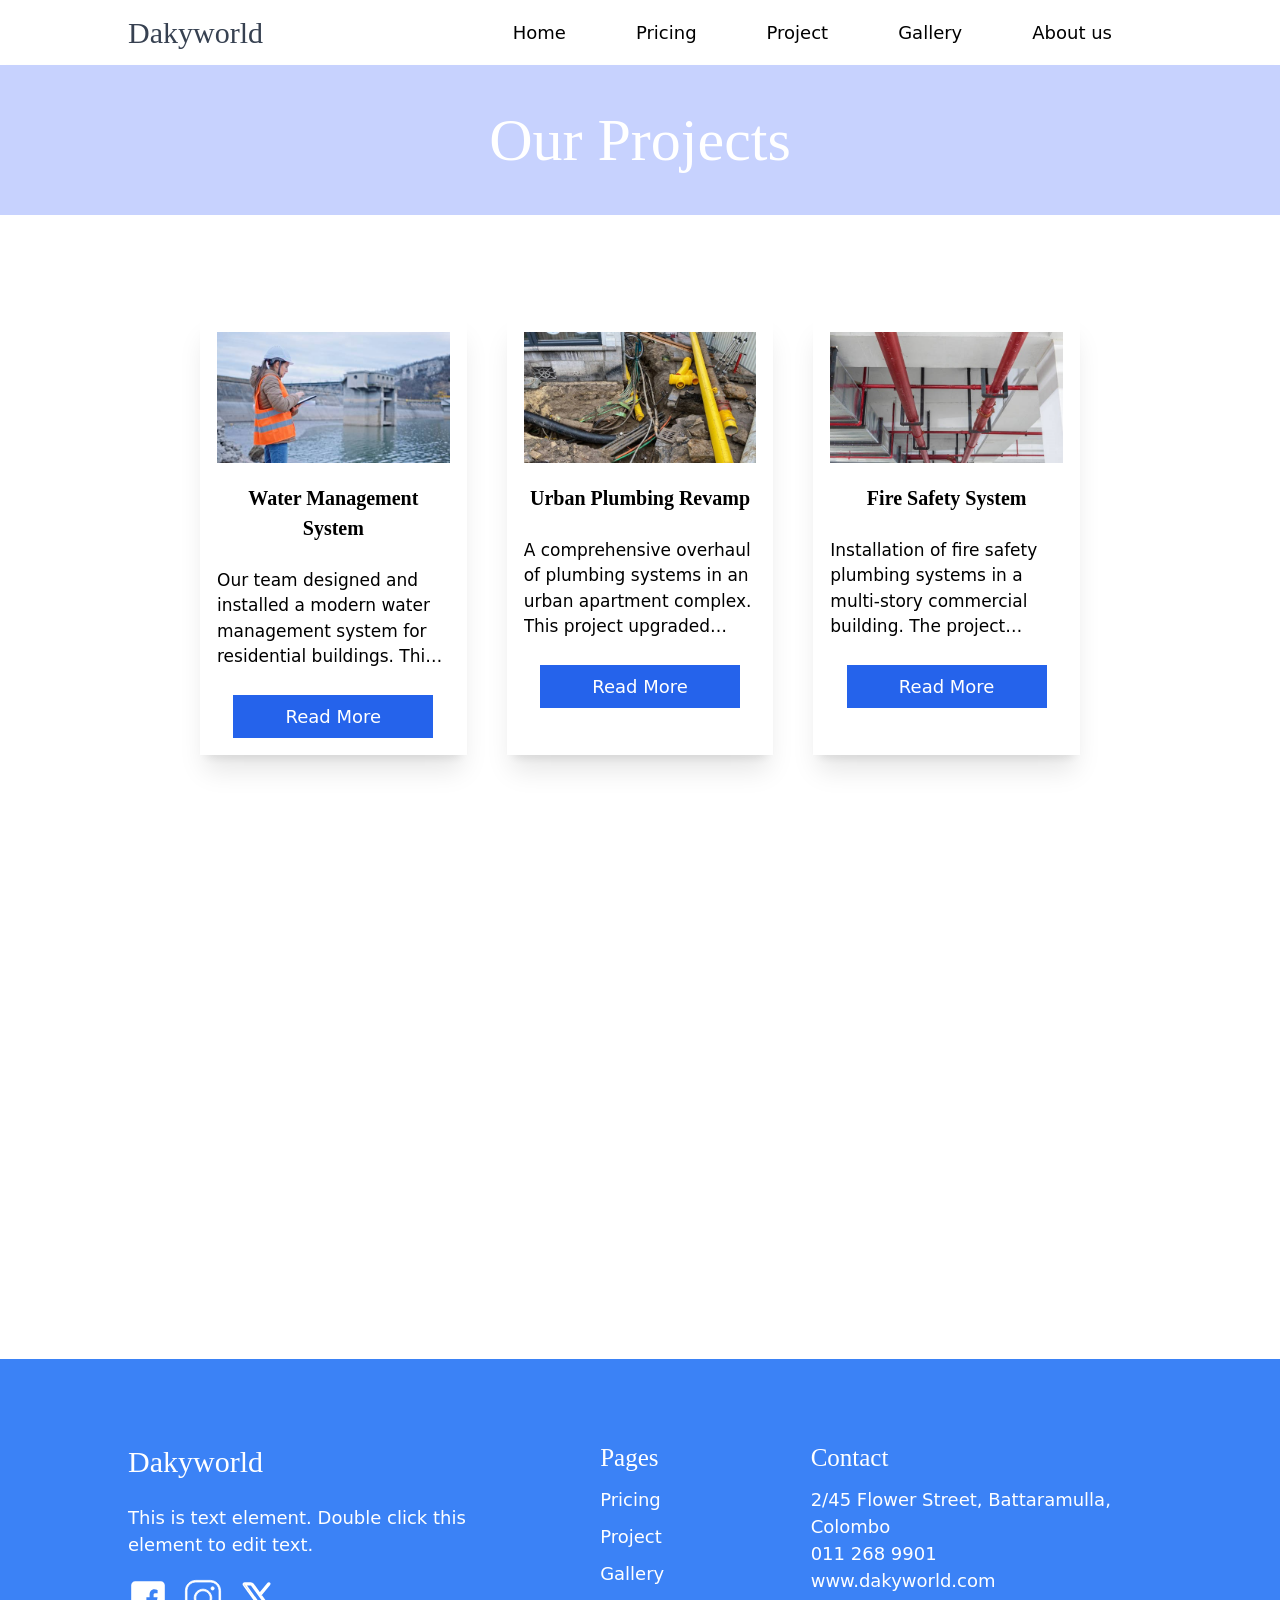
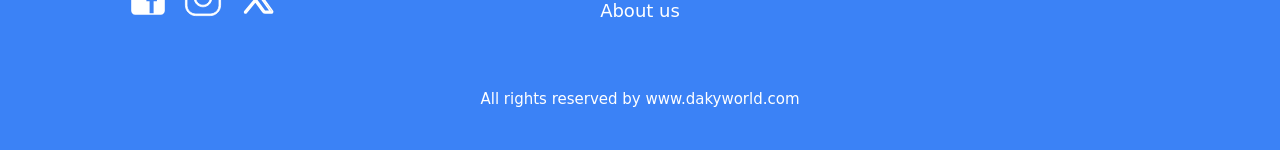
<file: src/project.html>
<!DOCTYPE html>
<html lang="en">
  <head>
    <meta charset="UTF-8" />
    <meta name="viewport" content="width=device-width, initial-scale=1.0" />
    <link
      rel="stylesheet"
      href="https://cdnjs.cloudflare.com/ajax/libs/font-awesome/6.6.0/css/all.min.css"
      integrity="sha512-Kc323vGBEqzTmouAECnVceyQqyqdsSiqLQISBL29aUW4U/M7pSPA/gEUZQqv1cwx4OnYxTxve5UMg5GT6L4JJg=="
      crossorigin="anonymous"
      referrerpolicy="no-referrer"
    />
    <link rel="stylesheet" href="https://unpkg.com/aos@next/dist/aos.css" />
    <link href="./output.css" rel="stylesheet" />
    <title>Projects</title>
  </head>
  <body>
    <!-- Header with navbar -->
    <header>
      <nav
        class="w-full flex justify-between items-center px-[10%] py-[10px] bg-white shadow-xl"
      >
        <div>
          <p class="font-serif font-medium text-[30px] text-gray-700">
            Dakyworld
          </p>
        </div>
        <div class="flex gap-[50px] list-none mr-[30px]">
          <a
            href="index.html"
            class="font-sans font-normal text-[18px] text-black hover:text-white hover:bg-blue-600 px-[10px] py-[7px]"
            >Home</a
          >
          <a
            href="pricing.html"
            class="font-sans font-normal text-[18px] text-black hover:text-white hover:bg-blue-600 px-[10px] py-[7px]"
            >Pricing</a
          >
          <a
            href="project.html"
            class="font-sans font-normal text-[18px] text-black hover:text-white hover:bg-blue-600 px-[10px] py-[7px]"
            >Project</a
          >
          <a
            href="gallery.html"
            class="font-sans font-normal text-[18px] text-black hover:text-white hover:bg-blue-600 px-[10px] py-[7px]"
            >Gallery</a
          >
          <a
            href="about-us.html"
            class="font-sans font-normal text-[18px] text-black hover:text-white hover:bg-blue-600 px-[10px] py-[7px]"
            >About us</a
          >
        </div>
      </nav>
    </header>
    <!-- End of Header -->

    <!-- our projects and project cards-->
    <div>
      <div class="w-full bg-indigo-200 py-[30px] px-[30px] shadow-md">
        <h1 class="text-center font-serif font-medium text-white text-[60px]">
          Our Projects
        </h1>
      </div>
      <div
        class="bg-white py-[100px] px-[200px] w-full grid grid-cols-3 gap-[40px]"
      >
        <!-- project card -->
        <div
          data-aos="fade-up"
          data-aos-anchor-placement="center-bottom"
          class="bg-white w-full shadow-xl p-[17px]"
        >
          <img
            class="w-full h-auto mb-[20px]"
            src="../images/Water Management System.jpg"
          />
          <div class="flex flex-col gap-[25px]">
            <h2 class="font-serif font-semibold text-[20px] text-center">
              Water Management System
            </h2>
            <p class="font-sans font-thin text-[17px] line-clamp-4">
              Our team designed and installed a modern water management system
              for residential buildings. This project involved setting up
              advanced piping, water flow controls
            </p>

            <div style="display: flex; justify-content: center">
              <button
                class="text-white text-[18px] bg-blue-600 hover:bg-blue-700 p-[8px] w-[200px] text-center"
              >
                Read More
              </button>
            </div>
          </div>
        </div>
        <!--end of project card  -->

        <!-- project card -->
        <div
          data-aos="fade-up"
          data-aos-anchor-placement="center-bottom"
          class="bg-white w-full shadow-xl p-[17px]"
        >
          <img
            class="w-full h-auto mb-[20px]"
            src="../images/Urban Plumbing Revamp.jpg"
          />
          <div class="flex flex-col gap-[25px]">
            <h2 class="font-serif font-semibold text-[20px] text-center">
              Urban Plumbing Revamp
            </h2>
            <p class="font-sans font-thin text-[17px] line-clamp-4">
              A comprehensive overhaul of plumbing systems in an urban apartment
              complex. This project upgraded outdated systems and ensured
              compliance with modern building codes.
            </p>

            <div style="display: flex; justify-content: center">
              <button
                class="text-white text-[18px] bg-blue-600 hover:bg-blue-700 p-[8px] w-[200px] text-center"
              >
                Read More
              </button>
            </div>
          </div>
        </div>
        <!--end of project card  -->

        <!-- project card -->
        <div
          data-aos="fade-up"
          data-aos-anchor-placement="center-bottom"
          class="bg-white w-full shadow-xl p-[17px]"
        >
          <img
            class="w-full h-auto mb-[20px]"
            src="../images/Commercial Building Fire Safety System.jpg"
          />
          <div class="flex flex-col gap-[25px]">
            <h2 class="font-serif font-semibold text-[20px] text-center">
              Fire Safety System
            </h2>
            <p class="font-sans font-thin text-[17px] line-clamp-4">
              Installation of fire safety plumbing systems in a multi-story
              commercial building. The project included sprinkler systems,
              emergency water outlets, and maintenance of fire hydrants.
            </p>

            <div style="display: flex; justify-content: center">
              <button
                class="text-white text-[18px] bg-blue-600 hover:bg-blue-700 p-[8px] w-[200px] text-center"
              >
                Read More
              </button>
            </div>
          </div>
        </div>
        <!--end of project card  -->

        <!-- project card -->
        <div
          data-aos="fade-up"
          data-aos-anchor-placement="center-bottom"
          class="bg-white w-full shadow-xl p-[17px]"
        >
          <img
            class="w-full h-auto mb-[20px]"
            src="../images/Sustainable Irrigation for Agriculture.jpg"
          />
          <div class="flex flex-col gap-[25px]">
            <h2 class="font-serif font-semibold text-[20px] text-center">
              Sustainable Irrigation for Agriculture
            </h2>
            <p class="font-sans font-thin text-[17px] line-clamp-4">
              Developed and installed a sustainable irrigation system for a
              large-scale agricultural farm. The project utilized rainwater
              harvesting and drip irrigation techniques to maximize water usage
              efficiency.
            </p>

            <div style="display: flex; justify-content: center">
              <button
                class="text-white text-[18px] bg-blue-600 hover:bg-blue-700 p-[8px] w-[200px] text-center"
              >
                Read More
              </button>
            </div>
          </div>
        </div>
        <!--end of project card  -->

        <!-- project card -->
        <div
          data-aos="fade-up"
          data-aos-anchor-placement="center-bottom"
          class="bg-white w-full shadow-xl p-[17px]"
        >
          <img
            class="w-full h-auto mb-[20px]"
            src="../images/Smart Home Plumbing Solutions.jpg"
          />
          <div class="flex flex-col gap-[25px]">
            <h2 class="font-serif font-semibold text-[20px] text-center">
              Smart Home Plumbing Solutions
            </h2>
            <p class="font-sans font-thin text-[17px] line-clamp-4">
              A smart home plumbing solution that integrates with the building’s
              smart systems to monitor and manage water usage. This project
              included leak detection sensors, automatic shutoff valves, and a
              mobile app for remote monitoring.
            </p>

            <div style="display: flex; justify-content: center">
              <button
                class="text-white text-[18px] bg-blue-600 hover:bg-blue-700 p-[8px] w-[200px] text-center"
              >
                Read More
              </button>
            </div>
          </div>
        </div>
        <!--end of project card  -->

        <!-- project card -->
        <div
          data-aos="fade-up"
          data-aos-anchor-placement="center-bottom"
          class="bg-white w-full shadow-xl p-[17px]"
        >
          <img
            class="w-full h-auto mb-[20px]"
            src="../images/Green Building Wastewater Recycling.jpg"
          />
          <div class="flex flex-col gap-[25px]">
            <h2 class="font-serif font-semibold text-[20px] text-center">
              Green Building Wastewater Recycling
            </h2>
            <p class="font-sans font-thin text-[17px] line-clamp-4">
              Designed and installed a wastewater recycling system for an
              eco-friendly commercial building. The project focused on reducing
              water consumption by recycling greywater for non-potable uses like
              flushing and irrigation.
            </p>

            <div style="display: flex; justify-content: center">
              <button
                class="text-white text-[18px] bg-blue-600 hover:bg-blue-700 p-[8px] w-[200px] text-center"
              >
                Read More
              </button>
            </div>
          </div>
        </div>
        <!--end of project card  -->
      </div>
    </div>
    <!-- end of our projects and project cards -->

    <!-- footer -->
    <div class="w-full bg-blue-500 px-[10%] pt-[80px] pb-[40px]">
      <div
        class="grid grid-cols-3 justify-center items-start place-items-center"
      >
        <div class="flex flex-col gap-[20px] pb-[70px]">
          <p class="font-serif font-medium text-[30px] text-white">Dakyworld</p>
          <p class="text-white text-[18px] font-sans font-thin">
            This is text element. Double click this element to edit text.
          </p>
          <div class="flex gap-[15px] items-center">
            <svg
              class="w-[40px] h-[40px]"
              xmlns="http://www.w3.org/2000/svg"
              fill="white"
              x="0px"
              y="0px"
              viewBox="0 0 50 50"
            >
              <path
                d="M41,4H9C6.24,4,4,6.24,4,9v32c0,2.76,2.24,5,5,5h32c2.76,0,5-2.24,5-5V9C46,6.24,43.76,4,41,4z M37,19h-2c-2.14,0-3,0.5-3,2 v3h5l-1,5h-4v15h-5V29h-4v-5h4v-3c0-4,2-7,6-7c2.9,0,4,1,4,1V19z"
              ></path>
            </svg>
            <svg
              class="w-[40px] h-[40px]"
              fill="white"
              stroke="white"
              xmlns="http://www.w3.org/2000/svg"
              x="0px"
              y="0px"
              viewBox="0 0 50 50"
            >
              <path
                d="M 16 3 C 8.8324839 3 3 8.8324839 3 16 L 3 34 C 3 41.167516 8.8324839 47 16 47 L 34 47 C 41.167516 47 47 41.167516 47 34 L 47 16 C 47 8.8324839 41.167516 3 34 3 L 16 3 z M 16 5 L 34 5 C 40.086484 5 45 9.9135161 45 16 L 45 34 C 45 40.086484 40.086484 45 34 45 L 16 45 C 9.9135161 45 5 40.086484 5 34 L 5 16 C 5 9.9135161 9.9135161 5 16 5 z M 37 11 A 2 2 0 0 0 35 13 A 2 2 0 0 0 37 15 A 2 2 0 0 0 39 13 A 2 2 0 0 0 37 11 z M 25 14 C 18.936712 14 14 18.936712 14 25 C 14 31.063288 18.936712 36 25 36 C 31.063288 36 36 31.063288 36 25 C 36 18.936712 31.063288 14 25 14 z M 25 16 C 29.982407 16 34 20.017593 34 25 C 34 29.982407 29.982407 34 25 34 C 20.017593 34 16 29.982407 16 25 C 16 20.017593 20.017593 16 25 16 z"
              ></path>
            </svg>
            <svg
              class="w-[40px] h-[40px]"
              xmlns="http://www.w3.org/2000/svg"
              stroke="white"
              x="0px"
              y="0px"
              viewBox="0 0 24 24"
            >
              <path
                d="M 18.492188 2.9941406 A 0.50005 0.50005 0 0 0 18.113281 3.1816406 L 13.060547 9.3164062 L 9.0566406 3.7714844 C 8.7066406 3.2874844 8.1458281 3 7.5488281 3 L 4.078125 3 C 3.420125 3 3.0388281 3.7462969 3.4238281 4.2792969 L 9.8652344 13.199219 L 4.1132812 20.181641 A 0.50090307 0.50090307 0 1 0 4.8867188 20.818359 L 10.470703 14.037109 L 14.943359 20.228516 C 15.293359 20.712516 15.854172 21 16.451172 21 L 19.921875 21 C 20.579875 21 20.961172 20.253703 20.576172 19.720703 L 13.667969 10.15625 L 18.886719 3.8183594 A 0.50005 0.50005 0 0 0 18.492188 2.9941406 z M 4.4550781 4 L 7.5507812 4 C 7.8257813 4 8.0850937 4.1324687 8.2460938 4.3554688 L 19.544922 20 L 16.451172 20 C 16.176172 20 15.916859 19.867531 15.755859 19.644531 L 4.4550781 4 z"
              ></path>
            </svg>
          </div>
        </div>
        <div class="flex flex-col gap-[10px]">
          <p class="font-serif font-medium text-[25px] text-white">Pages</p>
          <a
            href="pricing.html"
            class="font-sans font-thin text-[18px] text-white"
            >Pricing</a
          >
          <a
            href="project.html"
            class="font-sans font-thin text-[18px] text-white"
            >Project</a
          >
          <a
            href="gallery.html"
            class="font-sans font-thin text-[18px] text-white"
            >Gallery</a
          >
          <a
            href="about-us.html"
            class="font-sans font-thin text-[18px] text-white"
            >About us</a
          >
        </div>
        <div class="flex flex-col gap-[10px]">
          <p class="font-serif font-medium text-[25px] text-white">Contact</p>
          <p class="font-sans font-thin text-[18px] text-white">
            2/45 Flower Street, Battaramulla, Colombo<br />011 268 9901<br />
            www.dakyworld.com
          </p>
        </div>
      </div>
      <p class="mx-atuo font-sans font-thin text-white text-[15px] text-center">
        All rights reserved by www.dakyworld.com
      </p>
    </div>
    <!-- end of footer -->

    <!-- for transtions     -->
    <script src="https://unpkg.com/aos@next/dist/aos.js"></script>
    <script>
      AOS.init();
    </script>
  </body>
</html>
</file>
<file: output.css>
*, ::before, ::after {
  --tw-border-spacing-x: 0;
  --tw-border-spacing-y: 0;
  --tw-translate-x: 0;
  --tw-translate-y: 0;
  --tw-rotate: 0;
  --tw-skew-x: 0;
  --tw-skew-y: 0;
  --tw-scale-x: 1;
  --tw-scale-y: 1;
  --tw-pan-x:  ;
  --tw-pan-y:  ;
  --tw-pinch-zoom:  ;
  --tw-scroll-snap-strictness: proximity;
  --tw-gradient-from-position:  ;
  --tw-gradient-via-position:  ;
  --tw-gradient-to-position:  ;
  --tw-ordinal:  ;
  --tw-slashed-zero:  ;
  --tw-numeric-figure:  ;
  --tw-numeric-spacing:  ;
  --tw-numeric-fraction:  ;
  --tw-ring-inset:  ;
  --tw-ring-offset-width: 0px;
  --tw-ring-offset-color: #fff;
  --tw-ring-color: rgb(59 130 246 / 0.5);
  --tw-ring-offset-shadow: 0 0 #0000;
  --tw-ring-shadow: 0 0 #0000;
  --tw-shadow: 0 0 #0000;
  --tw-shadow-colored: 0 0 #0000;
  --tw-blur:  ;
  --tw-brightness:  ;
  --tw-contrast:  ;
  --tw-grayscale:  ;
  --tw-hue-rotate:  ;
  --tw-invert:  ;
  --tw-saturate:  ;
  --tw-sepia:  ;
  --tw-drop-shadow:  ;
  --tw-backdrop-blur:  ;
  --tw-backdrop-brightness:  ;
  --tw-backdrop-contrast:  ;
  --tw-backdrop-grayscale:  ;
  --tw-backdrop-hue-rotate:  ;
  --tw-backdrop-invert:  ;
  --tw-backdrop-opacity:  ;
  --tw-backdrop-saturate:  ;
  --tw-backdrop-sepia:  ;
  --tw-contain-size:  ;
  --tw-contain-layout:  ;
  --tw-contain-paint:  ;
  --tw-contain-style:  ;
}

::backdrop {
  --tw-border-spacing-x: 0;
  --tw-border-spacing-y: 0;
  --tw-translate-x: 0;
  --tw-translate-y: 0;
  --tw-rotate: 0;
  --tw-skew-x: 0;
  --tw-skew-y: 0;
  --tw-scale-x: 1;
  --tw-scale-y: 1;
  --tw-pan-x:  ;
  --tw-pan-y:  ;
  --tw-pinch-zoom:  ;
  --tw-scroll-snap-strictness: proximity;
  --tw-gradient-from-position:  ;
  --tw-gradient-via-position:  ;
  --tw-gradient-to-position:  ;
  --tw-ordinal:  ;
  --tw-slashed-zero:  ;
  --tw-numeric-figure:  ;
  --tw-numeric-spacing:  ;
  --tw-numeric-fraction:  ;
  --tw-ring-inset:  ;
  --tw-ring-offset-width: 0px;
  --tw-ring-offset-color: #fff;
  --tw-ring-color: rgb(59 130 246 / 0.5);
  --tw-ring-offset-shadow: 0 0 #0000;
  --tw-ring-shadow: 0 0 #0000;
  --tw-shadow: 0 0 #0000;
  --tw-shadow-colored: 0 0 #0000;
  --tw-blur:  ;
  --tw-brightness:  ;
  --tw-contrast:  ;
  --tw-grayscale:  ;
  --tw-hue-rotate:  ;
  --tw-invert:  ;
  --tw-saturate:  ;
  --tw-sepia:  ;
  --tw-drop-shadow:  ;
  --tw-backdrop-blur:  ;
  --tw-backdrop-brightness:  ;
  --tw-backdrop-contrast:  ;
  --tw-backdrop-grayscale:  ;
  --tw-backdrop-hue-rotate:  ;
  --tw-backdrop-invert:  ;
  --tw-backdrop-opacity:  ;
  --tw-backdrop-saturate:  ;
  --tw-backdrop-sepia:  ;
  --tw-contain-size:  ;
  --tw-contain-layout:  ;
  --tw-contain-paint:  ;
  --tw-contain-style:  ;
}

/*
! tailwindcss v3.4.13 | MIT License | https://tailwindcss.com
*/

/*
1. Prevent padding and border from affecting element width. (https://github.com/mozdevs/cssremedy/issues/4)
2. Allow adding a border to an element by just adding a border-width. (https://github.com/tailwindcss/tailwindcss/pull/116)
*/

*,
::before,
::after {
  box-sizing: border-box;
  /* 1 */
  border-width: 0;
  /* 2 */
  border-style: solid;
  /* 2 */
  border-color: #e5e7eb;
  /* 2 */
}

::before,
::after {
  --tw-content: '';
}

/*
1. Use a consistent sensible line-height in all browsers.
2. Prevent adjustments of font size after orientation changes in iOS.
3. Use a more readable tab size.
4. Use the user's configured `sans` font-family by default.
5. Use the user's configured `sans` font-feature-settings by default.
6. Use the user's configured `sans` font-variation-settings by default.
7. Disable tap highlights on iOS
*/

html,
:host {
  line-height: 1.5;
  /* 1 */
  -webkit-text-size-adjust: 100%;
  /* 2 */
  -moz-tab-size: 4;
  /* 3 */
  -o-tab-size: 4;
     tab-size: 4;
  /* 3 */
  font-family: ui-sans-serif, system-ui, sans-serif, "Apple Color Emoji", "Segoe UI Emoji", "Segoe UI Symbol", "Noto Color Emoji";
  /* 4 */
  font-feature-settings: normal;
  /* 5 */
  font-variation-settings: normal;
  /* 6 */
  -webkit-tap-highlight-color: transparent;
  /* 7 */
}

/*
1. Remove the margin in all browsers.
2. Inherit line-height from `html` so users can set them as a class directly on the `html` element.
*/

body {
  margin: 0;
  /* 1 */
  line-height: inherit;
  /* 2 */
}

/*
1. Add the correct height in Firefox.
2. Correct the inheritance of border color in Firefox. (https://bugzilla.mozilla.org/show_bug.cgi?id=190655)
3. Ensure horizontal rules are visible by default.
*/

hr {
  height: 0;
  /* 1 */
  color: inherit;
  /* 2 */
  border-top-width: 1px;
  /* 3 */
}

/*
Add the correct text decoration in Chrome, Edge, and Safari.
*/

abbr:where([title]) {
  -webkit-text-decoration: underline dotted;
          text-decoration: underline dotted;
}

/*
Remove the default font size and weight for headings.
*/

h1,
h2,
h3,
h4,
h5,
h6 {
  font-size: inherit;
  font-weight: inherit;
}

/*
Reset links to optimize for opt-in styling instead of opt-out.
*/

a {
  color: inherit;
  text-decoration: inherit;
}

/*
Add the correct font weight in Edge and Safari.
*/

b,
strong {
  font-weight: bolder;
}

/*
1. Use the user's configured `mono` font-family by default.
2. Use the user's configured `mono` font-feature-settings by default.
3. Use the user's configured `mono` font-variation-settings by default.
4. Correct the odd `em` font sizing in all browsers.
*/

code,
kbd,
samp,
pre {
  font-family: ui-monospace, SFMono-Regular, Menlo, Monaco, Consolas, "Liberation Mono", "Courier New", monospace;
  /* 1 */
  font-feature-settings: normal;
  /* 2 */
  font-variation-settings: normal;
  /* 3 */
  font-size: 1em;
  /* 4 */
}

/*
Add the correct font size in all browsers.
*/

small {
  font-size: 80%;
}

/*
Prevent `sub` and `sup` elements from affecting the line height in all browsers.
*/

sub,
sup {
  font-size: 75%;
  line-height: 0;
  position: relative;
  vertical-align: baseline;
}

sub {
  bottom: -0.25em;
}

sup {
  top: -0.5em;
}

/*
1. Remove text indentation from table contents in Chrome and Safari. (https://bugs.chromium.org/p/chromium/issues/detail?id=999088, https://bugs.webkit.org/show_bug.cgi?id=201297)
2. Correct table border color inheritance in all Chrome and Safari. (https://bugs.chromium.org/p/chromium/issues/detail?id=935729, https://bugs.webkit.org/show_bug.cgi?id=195016)
3. Remove gaps between table borders by default.
*/

table {
  text-indent: 0;
  /* 1 */
  border-color: inherit;
  /* 2 */
  border-collapse: collapse;
  /* 3 */
}

/*
1. Change the font styles in all browsers.
2. Remove the margin in Firefox and Safari.
3. Remove default padding in all browsers.
*/

button,
input,
optgroup,
select,
textarea {
  font-family: inherit;
  /* 1 */
  font-feature-settings: inherit;
  /* 1 */
  font-variation-settings: inherit;
  /* 1 */
  font-size: 100%;
  /* 1 */
  font-weight: inherit;
  /* 1 */
  line-height: inherit;
  /* 1 */
  letter-spacing: inherit;
  /* 1 */
  color: inherit;
  /* 1 */
  margin: 0;
  /* 2 */
  padding: 0;
  /* 3 */
}

/*
Remove the inheritance of text transform in Edge and Firefox.
*/

button,
select {
  text-transform: none;
}

/*
1. Correct the inability to style clickable types in iOS and Safari.
2. Remove default button styles.
*/

button,
input:where([type='button']),
input:where([type='reset']),
input:where([type='submit']) {
  -webkit-appearance: button;
  /* 1 */
  background-color: transparent;
  /* 2 */
  background-image: none;
  /* 2 */
}

/*
Use the modern Firefox focus style for all focusable elements.
*/

:-moz-focusring {
  outline: auto;
}

/*
Remove the additional `:invalid` styles in Firefox. (https://github.com/mozilla/gecko-dev/blob/2f9eacd9d3d995c937b4251a5557d95d494c9be1/layout/style/res/forms.css#L728-L737)
*/

:-moz-ui-invalid {
  box-shadow: none;
}

/*
Add the correct vertical alignment in Chrome and Firefox.
*/

progress {
  vertical-align: baseline;
}

/*
Correct the cursor style of increment and decrement buttons in Safari.
*/

::-webkit-inner-spin-button,
::-webkit-outer-spin-button {
  height: auto;
}

/*
1. Correct the odd appearance in Chrome and Safari.
2. Correct the outline style in Safari.
*/

[type='search'] {
  -webkit-appearance: textfield;
  /* 1 */
  outline-offset: -2px;
  /* 2 */
}

/*
Remove the inner padding in Chrome and Safari on macOS.
*/

::-webkit-search-decoration {
  -webkit-appearance: none;
}

/*
1. Correct the inability to style clickable types in iOS and Safari.
2. Change font properties to `inherit` in Safari.
*/

::-webkit-file-upload-button {
  -webkit-appearance: button;
  /* 1 */
  font: inherit;
  /* 2 */
}

/*
Add the correct display in Chrome and Safari.
*/

summary {
  display: list-item;
}

/*
Removes the default spacing and border for appropriate elements.
*/

blockquote,
dl,
dd,
h1,
h2,
h3,
h4,
h5,
h6,
hr,
figure,
p,
pre {
  margin: 0;
}

fieldset {
  margin: 0;
  padding: 0;
}

legend {
  padding: 0;
}

ol,
ul,
menu {
  list-style: none;
  margin: 0;
  padding: 0;
}

/*
Reset default styling for dialogs.
*/

dialog {
  padding: 0;
}

/*
Prevent resizing textareas horizontally by default.
*/

textarea {
  resize: vertical;
}

/*
1. Reset the default placeholder opacity in Firefox. (https://github.com/tailwindlabs/tailwindcss/issues/3300)
2. Set the default placeholder color to the user's configured gray 400 color.
*/

input::-moz-placeholder, textarea::-moz-placeholder {
  opacity: 1;
  /* 1 */
  color: #9ca3af;
  /* 2 */
}

input::placeholder,
textarea::placeholder {
  opacity: 1;
  /* 1 */
  color: #9ca3af;
  /* 2 */
}

/*
Set the default cursor for buttons.
*/

button,
[role="button"] {
  cursor: pointer;
}

/*
Make sure disabled buttons don't get the pointer cursor.
*/

:disabled {
  cursor: default;
}

/*
1. Make replaced elements `display: block` by default. (https://github.com/mozdevs/cssremedy/issues/14)
2. Add `vertical-align: middle` to align replaced elements more sensibly by default. (https://github.com/jensimmons/cssremedy/issues/14#issuecomment-634934210)
   This can trigger a poorly considered lint error in some tools but is included by design.
*/

img,
svg,
video,
canvas,
audio,
iframe,
embed,
object {
  display: block;
  /* 1 */
  vertical-align: middle;
  /* 2 */
}

/*
Constrain images and videos to the parent width and preserve their intrinsic aspect ratio. (https://github.com/mozdevs/cssremedy/issues/14)
*/

img,
video {
  max-width: 100%;
  height: auto;
}

/* Make elements with the HTML hidden attribute stay hidden by default */

[hidden] {
  display: none;
}

.absolute {
  position: absolute;
}

.relative {
  position: relative;
}

.bottom-\[-30px\] {
  bottom: -30px;
}

.bottom-\[30px\] {
  bottom: 30px;
}

.right-\[-40px\] {
  right: -40px;
}

.top-\[-25px\] {
  top: -25px;
}

.z-10 {
  z-index: 10;
}

.mx-auto {
  margin-left: auto;
  margin-right: auto;
}

.my-3 {
  margin-top: 0.75rem;
  margin-bottom: 0.75rem;
}

.my-\[30px\] {
  margin-top: 30px;
  margin-bottom: 30px;
}

.mb-\[20px\] {
  margin-bottom: 20px;
}

.mb-\[40px\] {
  margin-bottom: 40px;
}

.ml-\[50px\] {
  margin-left: 50px;
}

.mr-2 {
  margin-right: 0.5rem;
}

.mr-\[30px\] {
  margin-right: 30px;
}

.mt-\[30px\] {
  margin-top: 30px;
}

.mt-\[80px\] {
  margin-top: 80px;
}

.mt-\[90px\] {
  margin-top: 90px;
}

.line-clamp-4 {
  overflow: hidden;
  display: -webkit-box;
  -webkit-box-orient: vertical;
  -webkit-line-clamp: 4;
}

.block {
  display: block;
}

.flex {
  display: flex;
}

.grid {
  display: grid;
}

.h-4 {
  height: 1rem;
}

.h-\[100px\] {
  height: 100px;
}

.h-\[29px\] {
  height: 29px;
}

.h-\[40px\] {
  height: 40px;
}

.h-auto {
  height: auto;
}

.w-4 {
  width: 1rem;
}

.w-\[180px\] {
  width: 180px;
}

.w-\[200px\] {
  width: 200px;
}

.w-\[25\%\] {
  width: 25%;
}

.w-\[29px\] {
  width: 29px;
}

.w-\[40\%\] {
  width: 40%;
}

.w-\[40px\] {
  width: 40px;
}

.w-\[50\%\] {
  width: 50%;
}

.w-\[500px\] {
  width: 500px;
}

.w-\[60\%\] {
  width: 60%;
}

.w-\[600px\] {
  width: 600px;
}

.w-\[900px\] {
  width: 900px;
}

.w-auto {
  width: auto;
}

.w-full {
  width: 100%;
}

.grow {
  flex-grow: 1;
}

.list-inside {
  list-style-position: inside;
}

.list-disc {
  list-style-type: disc;
}

.list-none {
  list-style-type: none;
}

.grid-flow-row-dense {
  grid-auto-flow: row dense;
}

.grid-cols-3 {
  grid-template-columns: repeat(3, minmax(0, 1fr));
}

.flex-col {
  flex-direction: column;
}

.place-items-center {
  place-items: center;
}

.items-start {
  align-items: flex-start;
}

.items-center {
  align-items: center;
}

.justify-center {
  justify-content: center;
}

.justify-between {
  justify-content: space-between;
}

.gap-3 {
  gap: 0.75rem;
}

.gap-4 {
  gap: 1rem;
}

.gap-5 {
  gap: 1.25rem;
}

.gap-\[10px\] {
  gap: 10px;
}

.gap-\[15px\] {
  gap: 15px;
}

.gap-\[20px\] {
  gap: 20px;
}

.gap-\[25px\] {
  gap: 25px;
}

.gap-\[27px\] {
  gap: 27px;
}

.gap-\[30px\] {
  gap: 30px;
}

.gap-\[40px\] {
  gap: 40px;
}

.gap-\[50px\] {
  gap: 50px;
}

.gap-\[60px\] {
  gap: 60px;
}

.gap-\[70px\] {
  gap: 70px;
}

.gap-8 {
  gap: 2rem;
}

.overflow-hidden {
  overflow: hidden;
}

.rounded {
  border-radius: 0.25rem;
}

.rounded-lg {
  border-radius: 0.5rem;
}

.rounded-sm {
  border-radius: 0.125rem;
}

.rounded-xl {
  border-radius: 0.75rem;
}

.bg-\[\#E0EAFF\] {
  --tw-bg-opacity: 1;
  background-color: rgb(224 234 255 / var(--tw-bg-opacity));
}

.bg-\[\#E0FFE7\] {
  --tw-bg-opacity: 1;
  background-color: rgb(224 255 231 / var(--tw-bg-opacity));
}

.bg-\[\#F0F3FF\] {
  --tw-bg-opacity: 1;
  background-color: rgb(240 243 255 / var(--tw-bg-opacity));
}

.bg-\[\#FFE0E0\] {
  --tw-bg-opacity: 1;
  background-color: rgb(255 224 224 / var(--tw-bg-opacity));
}

.bg-blue-500 {
  --tw-bg-opacity: 1;
  background-color: rgb(59 130 246 / var(--tw-bg-opacity));
}

.bg-blue-600 {
  --tw-bg-opacity: 1;
  background-color: rgb(37 99 235 / var(--tw-bg-opacity));
}

.bg-indigo-200 {
  --tw-bg-opacity: 1;
  background-color: rgb(199 210 254 / var(--tw-bg-opacity));
}

.bg-indigo-500 {
  --tw-bg-opacity: 1;
  background-color: rgb(99 102 241 / var(--tw-bg-opacity));
}

.bg-white {
  --tw-bg-opacity: 1;
  background-color: rgb(255 255 255 / var(--tw-bg-opacity));
}

.bg-gradient-to-r {
  background-image: linear-gradient(to right, var(--tw-gradient-stops));
}

.bg-gradient-to-t {
  background-image: linear-gradient(to top, var(--tw-gradient-stops));
}

.from-indigo-100 {
  --tw-gradient-from: #e0e7ff var(--tw-gradient-from-position);
  --tw-gradient-to: rgb(224 231 255 / 0) var(--tw-gradient-to-position);
  --tw-gradient-stops: var(--tw-gradient-from), var(--tw-gradient-to);
}

.from-indigo-200 {
  --tw-gradient-from: #c7d2fe var(--tw-gradient-from-position);
  --tw-gradient-to: rgb(199 210 254 / 0) var(--tw-gradient-to-position);
  --tw-gradient-stops: var(--tw-gradient-from), var(--tw-gradient-to);
}

.from-indigo-500 {
  --tw-gradient-from: #6366f1 var(--tw-gradient-from-position);
  --tw-gradient-to: rgb(99 102 241 / 0) var(--tw-gradient-to-position);
  --tw-gradient-stops: var(--tw-gradient-from), var(--tw-gradient-to);
}

.via-indigo-50 {
  --tw-gradient-to: rgb(238 242 255 / 0)  var(--tw-gradient-to-position);
  --tw-gradient-stops: var(--tw-gradient-from), #eef2ff var(--tw-gradient-via-position), var(--tw-gradient-to);
}

.via-white {
  --tw-gradient-to: rgb(255 255 255 / 0)  var(--tw-gradient-to-position);
  --tw-gradient-stops: var(--tw-gradient-from), #fff var(--tw-gradient-via-position), var(--tw-gradient-to);
}

.to-indigo-100 {
  --tw-gradient-to: #e0e7ff var(--tw-gradient-to-position);
}

.to-indigo-50 {
  --tw-gradient-to: #eef2ff var(--tw-gradient-to-position);
}

.to-purple-600 {
  --tw-gradient-to: #9333ea var(--tw-gradient-to-position);
}

.object-cover {
  -o-object-fit: cover;
     object-fit: cover;
}

.p-\[10px\] {
  padding: 10px;
}

.p-\[15px\] {
  padding: 15px;
}

.p-\[17px\] {
  padding: 17px;
}

.p-\[20px\] {
  padding: 20px;
}

.p-\[40px\] {
  padding: 40px;
}

.p-\[8px\] {
  padding: 8px;
}

.px-4 {
  padding-left: 1rem;
  padding-right: 1rem;
}

.px-6 {
  padding-left: 1.5rem;
  padding-right: 1.5rem;
}

.px-\[10\%\] {
  padding-left: 10%;
  padding-right: 10%;
}

.px-\[10px\] {
  padding-left: 10px;
  padding-right: 10px;
}

.px-\[150px\] {
  padding-left: 150px;
  padding-right: 150px;
}

.px-\[200px\] {
  padding-left: 200px;
  padding-right: 200px;
}

.px-\[20px\] {
  padding-left: 20px;
  padding-right: 20px;
}

.px-\[30px\] {
  padding-left: 30px;
  padding-right: 30px;
}

.px-\[90px\] {
  padding-left: 90px;
  padding-right: 90px;
}

.py-2 {
  padding-top: 0.5rem;
  padding-bottom: 0.5rem;
}

.py-4 {
  padding-top: 1rem;
  padding-bottom: 1rem;
}

.py-\[100px\] {
  padding-top: 100px;
  padding-bottom: 100px;
}

.py-\[10px\] {
  padding-top: 10px;
  padding-bottom: 10px;
}

.py-\[20px\] {
  padding-top: 20px;
  padding-bottom: 20px;
}

.py-\[30px\] {
  padding-top: 30px;
  padding-bottom: 30px;
}

.py-\[50px\] {
  padding-top: 50px;
  padding-bottom: 50px;
}

.py-\[7px\] {
  padding-top: 7px;
  padding-bottom: 7px;
}

.py-\[80px\] {
  padding-top: 80px;
  padding-bottom: 80px;
}

.px-\[\] {
  padding-left: ;
  padding-right: ;
}

.px-\[60px\] {
  padding-left: 60px;
  padding-right: 60px;
}

.py-\[60px\] {
  padding-top: 60px;
  padding-bottom: 60px;
}

.pb-6 {
  padding-bottom: 1.5rem;
}

.pb-\[40px\] {
  padding-bottom: 40px;
}

.pb-\[70px\] {
  padding-bottom: 70px;
}

.pt-4 {
  padding-top: 1rem;
}

.pt-\[50px\] {
  padding-top: 50px;
}

.pt-\[60px\] {
  padding-top: 60px;
}

.pt-\[70px\] {
  padding-top: 70px;
}

.pt-\[80px\] {
  padding-top: 80px;
}

.pb-\[60px\] {
  padding-bottom: 60px;
}

.text-center {
  text-align: center;
}

.font-sans {
  font-family: ui-sans-serif, system-ui, sans-serif, "Apple Color Emoji", "Segoe UI Emoji", "Segoe UI Symbol", "Noto Color Emoji";
}

.font-serif {
  font-family: ui-serif, Georgia, Cambria, "Times New Roman", Times, serif;
}

.text-2xl {
  font-size: 1.5rem;
  line-height: 2rem;
}

.text-4xl {
  font-size: 2.25rem;
  line-height: 2.5rem;
}

.text-\[15px\] {
  font-size: 15px;
}

.text-\[17px\] {
  font-size: 17px;
}

.text-\[18px\] {
  font-size: 18px;
}

.text-\[20px\] {
  font-size: 20px;
}

.text-\[25px\] {
  font-size: 25px;
}

.text-\[29px\] {
  font-size: 29px;
}

.text-\[30px\] {
  font-size: 30px;
}

.text-\[35px\] {
  font-size: 35px;
}

.text-\[50px\] {
  font-size: 50px;
}

.text-\[60px\] {
  font-size: 60px;
}

.text-lg {
  font-size: 1.125rem;
  line-height: 1.75rem;
}

.font-bold {
  font-weight: 700;
}

.font-extrabold {
  font-weight: 800;
}

.font-light {
  font-weight: 300;
}

.font-medium {
  font-weight: 500;
}

.font-normal {
  font-weight: 400;
}

.font-semibold {
  font-weight: 600;
}

.font-thin {
  font-weight: 100;
}

.text-black {
  --tw-text-opacity: 1;
  color: rgb(0 0 0 / var(--tw-text-opacity));
}

.text-blue-600 {
  --tw-text-opacity: 1;
  color: rgb(37 99 235 / var(--tw-text-opacity));
}

.text-gray-200 {
  --tw-text-opacity: 1;
  color: rgb(229 231 235 / var(--tw-text-opacity));
}

.text-gray-400 {
  --tw-text-opacity: 1;
  color: rgb(156 163 175 / var(--tw-text-opacity));
}

.text-gray-600 {
  --tw-text-opacity: 1;
  color: rgb(75 85 99 / var(--tw-text-opacity));
}

.text-gray-700 {
  --tw-text-opacity: 1;
  color: rgb(55 65 81 / var(--tw-text-opacity));
}

.text-gray-800 {
  --tw-text-opacity: 1;
  color: rgb(31 41 55 / var(--tw-text-opacity));
}

.text-green-500 {
  --tw-text-opacity: 1;
  color: rgb(34 197 94 / var(--tw-text-opacity));
}

.text-white {
  --tw-text-opacity: 1;
  color: rgb(255 255 255 / var(--tw-text-opacity));
}

.shadow-2xl {
  --tw-shadow: 0 25px 50px -12px rgb(0 0 0 / 0.25);
  --tw-shadow-colored: 0 25px 50px -12px var(--tw-shadow-color);
  box-shadow: var(--tw-ring-offset-shadow, 0 0 #0000), var(--tw-ring-shadow, 0 0 #0000), var(--tw-shadow);
}

.shadow-lg {
  --tw-shadow: 0 10px 15px -3px rgb(0 0 0 / 0.1), 0 4px 6px -4px rgb(0 0 0 / 0.1);
  --tw-shadow-colored: 0 10px 15px -3px var(--tw-shadow-color), 0 4px 6px -4px var(--tw-shadow-color);
  box-shadow: var(--tw-ring-offset-shadow, 0 0 #0000), var(--tw-ring-shadow, 0 0 #0000), var(--tw-shadow);
}

.shadow-md {
  --tw-shadow: 0 4px 6px -1px rgb(0 0 0 / 0.1), 0 2px 4px -2px rgb(0 0 0 / 0.1);
  --tw-shadow-colored: 0 4px 6px -1px var(--tw-shadow-color), 0 2px 4px -2px var(--tw-shadow-color);
  box-shadow: var(--tw-ring-offset-shadow, 0 0 #0000), var(--tw-ring-shadow, 0 0 #0000), var(--tw-shadow);
}

.shadow-xl {
  --tw-shadow: 0 20px 25px -5px rgb(0 0 0 / 0.1), 0 8px 10px -6px rgb(0 0 0 / 0.1);
  --tw-shadow-colored: 0 20px 25px -5px var(--tw-shadow-color), 0 8px 10px -6px var(--tw-shadow-color);
  box-shadow: var(--tw-ring-offset-shadow, 0 0 #0000), var(--tw-ring-shadow, 0 0 #0000), var(--tw-shadow);
}

.transition {
  transition-property: color, background-color, border-color, text-decoration-color, fill, stroke, opacity, box-shadow, transform, filter, -webkit-backdrop-filter;
  transition-property: color, background-color, border-color, text-decoration-color, fill, stroke, opacity, box-shadow, transform, filter, backdrop-filter;
  transition-property: color, background-color, border-color, text-decoration-color, fill, stroke, opacity, box-shadow, transform, filter, backdrop-filter, -webkit-backdrop-filter;
  transition-timing-function: cubic-bezier(0.4, 0, 0.2, 1);
  transition-duration: 150ms;
}

.hover\:cursor-zoom-in:hover {
  cursor: zoom-in;
}

.hover\:bg-blue-600:hover {
  --tw-bg-opacity: 1;
  background-color: rgb(37 99 235 / var(--tw-bg-opacity));
}

.hover\:bg-blue-700:hover {
  --tw-bg-opacity: 1;
  background-color: rgb(29 78 216 / var(--tw-bg-opacity));
}

.hover\:bg-indigo-600:hover {
  --tw-bg-opacity: 1;
  background-color: rgb(79 70 229 / var(--tw-bg-opacity));
}

.hover\:text-white:hover {
  --tw-text-opacity: 1;
  color: rgb(255 255 255 / var(--tw-text-opacity));
}

.focus\:bg-indigo-700:focus {
  --tw-bg-opacity: 1;
  background-color: rgb(67 56 202 / var(--tw-bg-opacity));
}

.focus\:outline-none:focus {
  outline: 2px solid transparent;
  outline-offset: 2px;
}
</file>
<file: src/output.css>
*, ::before, ::after {
  --tw-border-spacing-x: 0;
  --tw-border-spacing-y: 0;
  --tw-translate-x: 0;
  --tw-translate-y: 0;
  --tw-rotate: 0;
  --tw-skew-x: 0;
  --tw-skew-y: 0;
  --tw-scale-x: 1;
  --tw-scale-y: 1;
  --tw-pan-x:  ;
  --tw-pan-y:  ;
  --tw-pinch-zoom:  ;
  --tw-scroll-snap-strictness: proximity;
  --tw-gradient-from-position:  ;
  --tw-gradient-via-position:  ;
  --tw-gradient-to-position:  ;
  --tw-ordinal:  ;
  --tw-slashed-zero:  ;
  --tw-numeric-figure:  ;
  --tw-numeric-spacing:  ;
  --tw-numeric-fraction:  ;
  --tw-ring-inset:  ;
  --tw-ring-offset-width: 0px;
  --tw-ring-offset-color: #fff;
  --tw-ring-color: rgb(59 130 246 / 0.5);
  --tw-ring-offset-shadow: 0 0 #0000;
  --tw-ring-shadow: 0 0 #0000;
  --tw-shadow: 0 0 #0000;
  --tw-shadow-colored: 0 0 #0000;
  --tw-blur:  ;
  --tw-brightness:  ;
  --tw-contrast:  ;
  --tw-grayscale:  ;
  --tw-hue-rotate:  ;
  --tw-invert:  ;
  --tw-saturate:  ;
  --tw-sepia:  ;
  --tw-drop-shadow:  ;
  --tw-backdrop-blur:  ;
  --tw-backdrop-brightness:  ;
  --tw-backdrop-contrast:  ;
  --tw-backdrop-grayscale:  ;
  --tw-backdrop-hue-rotate:  ;
  --tw-backdrop-invert:  ;
  --tw-backdrop-opacity:  ;
  --tw-backdrop-saturate:  ;
  --tw-backdrop-sepia:  ;
  --tw-contain-size:  ;
  --tw-contain-layout:  ;
  --tw-contain-paint:  ;
  --tw-contain-style:  ;
}

::backdrop {
  --tw-border-spacing-x: 0;
  --tw-border-spacing-y: 0;
  --tw-translate-x: 0;
  --tw-translate-y: 0;
  --tw-rotate: 0;
  --tw-skew-x: 0;
  --tw-skew-y: 0;
  --tw-scale-x: 1;
  --tw-scale-y: 1;
  --tw-pan-x:  ;
  --tw-pan-y:  ;
  --tw-pinch-zoom:  ;
  --tw-scroll-snap-strictness: proximity;
  --tw-gradient-from-position:  ;
  --tw-gradient-via-position:  ;
  --tw-gradient-to-position:  ;
  --tw-ordinal:  ;
  --tw-slashed-zero:  ;
  --tw-numeric-figure:  ;
  --tw-numeric-spacing:  ;
  --tw-numeric-fraction:  ;
  --tw-ring-inset:  ;
  --tw-ring-offset-width: 0px;
  --tw-ring-offset-color: #fff;
  --tw-ring-color: rgb(59 130 246 / 0.5);
  --tw-ring-offset-shadow: 0 0 #0000;
  --tw-ring-shadow: 0 0 #0000;
  --tw-shadow: 0 0 #0000;
  --tw-shadow-colored: 0 0 #0000;
  --tw-blur:  ;
  --tw-brightness:  ;
  --tw-contrast:  ;
  --tw-grayscale:  ;
  --tw-hue-rotate:  ;
  --tw-invert:  ;
  --tw-saturate:  ;
  --tw-sepia:  ;
  --tw-drop-shadow:  ;
  --tw-backdrop-blur:  ;
  --tw-backdrop-brightness:  ;
  --tw-backdrop-contrast:  ;
  --tw-backdrop-grayscale:  ;
  --tw-backdrop-hue-rotate:  ;
  --tw-backdrop-invert:  ;
  --tw-backdrop-opacity:  ;
  --tw-backdrop-saturate:  ;
  --tw-backdrop-sepia:  ;
  --tw-contain-size:  ;
  --tw-contain-layout:  ;
  --tw-contain-paint:  ;
  --tw-contain-style:  ;
}

/*
! tailwindcss v3.4.13 | MIT License | https://tailwindcss.com
*/

/*
1. Prevent padding and border from affecting element width. (https://github.com/mozdevs/cssremedy/issues/4)
2. Allow adding a border to an element by just adding a border-width. (https://github.com/tailwindcss/tailwindcss/pull/116)
*/

*,
::before,
::after {
  box-sizing: border-box;
  /* 1 */
  border-width: 0;
  /* 2 */
  border-style: solid;
  /* 2 */
  border-color: #e5e7eb;
  /* 2 */
}

::before,
::after {
  --tw-content: '';
}

/*
1. Use a consistent sensible line-height in all browsers.
2. Prevent adjustments of font size after orientation changes in iOS.
3. Use a more readable tab size.
4. Use the user's configured `sans` font-family by default.
5. Use the user's configured `sans` font-feature-settings by default.
6. Use the user's configured `sans` font-variation-settings by default.
7. Disable tap highlights on iOS
*/

html,
:host {
  line-height: 1.5;
  /* 1 */
  -webkit-text-size-adjust: 100%;
  /* 2 */
  -moz-tab-size: 4;
  /* 3 */
  -o-tab-size: 4;
     tab-size: 4;
  /* 3 */
  font-family: ui-sans-serif, system-ui, sans-serif, "Apple Color Emoji", "Segoe UI Emoji", "Segoe UI Symbol", "Noto Color Emoji";
  /* 4 */
  font-feature-settings: normal;
  /* 5 */
  font-variation-settings: normal;
  /* 6 */
  -webkit-tap-highlight-color: transparent;
  /* 7 */
}

/*
1. Remove the margin in all browsers.
2. Inherit line-height from `html` so users can set them as a class directly on the `html` element.
*/

body {
  margin: 0;
  /* 1 */
  line-height: inherit;
  /* 2 */
}

/*
1. Add the correct height in Firefox.
2. Correct the inheritance of border color in Firefox. (https://bugzilla.mozilla.org/show_bug.cgi?id=190655)
3. Ensure horizontal rules are visible by default.
*/

hr {
  height: 0;
  /* 1 */
  color: inherit;
  /* 2 */
  border-top-width: 1px;
  /* 3 */
}

/*
Add the correct text decoration in Chrome, Edge, and Safari.
*/

abbr:where([title]) {
  -webkit-text-decoration: underline dotted;
          text-decoration: underline dotted;
}

/*
Remove the default font size and weight for headings.
*/

h1,
h2,
h3,
h4,
h5,
h6 {
  font-size: inherit;
  font-weight: inherit;
}

/*
Reset links to optimize for opt-in styling instead of opt-out.
*/

a {
  color: inherit;
  text-decoration: inherit;
}

/*
Add the correct font weight in Edge and Safari.
*/

b,
strong {
  font-weight: bolder;
}

/*
1. Use the user's configured `mono` font-family by default.
2. Use the user's configured `mono` font-feature-settings by default.
3. Use the user's configured `mono` font-variation-settings by default.
4. Correct the odd `em` font sizing in all browsers.
*/

code,
kbd,
samp,
pre {
  font-family: ui-monospace, SFMono-Regular, Menlo, Monaco, Consolas, "Liberation Mono", "Courier New", monospace;
  /* 1 */
  font-feature-settings: normal;
  /* 2 */
  font-variation-settings: normal;
  /* 3 */
  font-size: 1em;
  /* 4 */
}

/*
Add the correct font size in all browsers.
*/

small {
  font-size: 80%;
}

/*
Prevent `sub` and `sup` elements from affecting the line height in all browsers.
*/

sub,
sup {
  font-size: 75%;
  line-height: 0;
  position: relative;
  vertical-align: baseline;
}

sub {
  bottom: -0.25em;
}

sup {
  top: -0.5em;
}

/*
1. Remove text indentation from table contents in Chrome and Safari. (https://bugs.chromium.org/p/chromium/issues/detail?id=999088, https://bugs.webkit.org/show_bug.cgi?id=201297)
2. Correct table border color inheritance in all Chrome and Safari. (https://bugs.chromium.org/p/chromium/issues/detail?id=935729, https://bugs.webkit.org/show_bug.cgi?id=195016)
3. Remove gaps between table borders by default.
*/

table {
  text-indent: 0;
  /* 1 */
  border-color: inherit;
  /* 2 */
  border-collapse: collapse;
  /* 3 */
}

/*
1. Change the font styles in all browsers.
2. Remove the margin in Firefox and Safari.
3. Remove default padding in all browsers.
*/

button,
input,
optgroup,
select,
textarea {
  font-family: inherit;
  /* 1 */
  font-feature-settings: inherit;
  /* 1 */
  font-variation-settings: inherit;
  /* 1 */
  font-size: 100%;
  /* 1 */
  font-weight: inherit;
  /* 1 */
  line-height: inherit;
  /* 1 */
  letter-spacing: inherit;
  /* 1 */
  color: inherit;
  /* 1 */
  margin: 0;
  /* 2 */
  padding: 0;
  /* 3 */
}

/*
Remove the inheritance of text transform in Edge and Firefox.
*/

button,
select {
  text-transform: none;
}

/*
1. Correct the inability to style clickable types in iOS and Safari.
2. Remove default button styles.
*/

button,
input:where([type='button']),
input:where([type='reset']),
input:where([type='submit']) {
  -webkit-appearance: button;
  /* 1 */
  background-color: transparent;
  /* 2 */
  background-image: none;
  /* 2 */
}

/*
Use the modern Firefox focus style for all focusable elements.
*/

:-moz-focusring {
  outline: auto;
}

/*
Remove the additional `:invalid` styles in Firefox. (https://github.com/mozilla/gecko-dev/blob/2f9eacd9d3d995c937b4251a5557d95d494c9be1/layout/style/res/forms.css#L728-L737)
*/

:-moz-ui-invalid {
  box-shadow: none;
}

/*
Add the correct vertical alignment in Chrome and Firefox.
*/

progress {
  vertical-align: baseline;
}

/*
Correct the cursor style of increment and decrement buttons in Safari.
*/

::-webkit-inner-spin-button,
::-webkit-outer-spin-button {
  height: auto;
}

/*
1. Correct the odd appearance in Chrome and Safari.
2. Correct the outline style in Safari.
*/

[type='search'] {
  -webkit-appearance: textfield;
  /* 1 */
  outline-offset: -2px;
  /* 2 */
}

/*
Remove the inner padding in Chrome and Safari on macOS.
*/

::-webkit-search-decoration {
  -webkit-appearance: none;
}

/*
1. Correct the inability to style clickable types in iOS and Safari.
2. Change font properties to `inherit` in Safari.
*/

::-webkit-file-upload-button {
  -webkit-appearance: button;
  /* 1 */
  font: inherit;
  /* 2 */
}

/*
Add the correct display in Chrome and Safari.
*/

summary {
  display: list-item;
}

/*
Removes the default spacing and border for appropriate elements.
*/

blockquote,
dl,
dd,
h1,
h2,
h3,
h4,
h5,
h6,
hr,
figure,
p,
pre {
  margin: 0;
}

fieldset {
  margin: 0;
  padding: 0;
}

legend {
  padding: 0;
}

ol,
ul,
menu {
  list-style: none;
  margin: 0;
  padding: 0;
}

/*
Reset default styling for dialogs.
*/

dialog {
  padding: 0;
}

/*
Prevent resizing textareas horizontally by default.
*/

textarea {
  resize: vertical;
}

/*
1. Reset the default placeholder opacity in Firefox. (https://github.com/tailwindlabs/tailwindcss/issues/3300)
2. Set the default placeholder color to the user's configured gray 400 color.
*/

input::-moz-placeholder, textarea::-moz-placeholder {
  opacity: 1;
  /* 1 */
  color: #9ca3af;
  /* 2 */
}

input::placeholder,
textarea::placeholder {
  opacity: 1;
  /* 1 */
  color: #9ca3af;
  /* 2 */
}

/*
Set the default cursor for buttons.
*/

button,
[role="button"] {
  cursor: pointer;
}

/*
Make sure disabled buttons don't get the pointer cursor.
*/

:disabled {
  cursor: default;
}

/*
1. Make replaced elements `display: block` by default. (https://github.com/mozdevs/cssremedy/issues/14)
2. Add `vertical-align: middle` to align replaced elements more sensibly by default. (https://github.com/jensimmons/cssremedy/issues/14#issuecomment-634934210)
   This can trigger a poorly considered lint error in some tools but is included by design.
*/

img,
svg,
video,
canvas,
audio,
iframe,
embed,
object {
  display: block;
  /* 1 */
  vertical-align: middle;
  /* 2 */
}

/*
Constrain images and videos to the parent width and preserve their intrinsic aspect ratio. (https://github.com/mozdevs/cssremedy/issues/14)
*/

img,
video {
  max-width: 100%;
  height: auto;
}

/* Make elements with the HTML hidden attribute stay hidden by default */

[hidden] {
  display: none;
}

.absolute {
  position: absolute;
}

.relative {
  position: relative;
}

.bottom-\[-30px\] {
  bottom: -30px;
}

.bottom-\[30px\] {
  bottom: 30px;
}

.right-\[-40px\] {
  right: -40px;
}

.top-\[-25px\] {
  top: -25px;
}

.z-10 {
  z-index: 10;
}

.mx-auto {
  margin-left: auto;
  margin-right: auto;
}

.my-3 {
  margin-top: 0.75rem;
  margin-bottom: 0.75rem;
}

.my-\[30px\] {
  margin-top: 30px;
  margin-bottom: 30px;
}

.mb-\[20px\] {
  margin-bottom: 20px;
}

.mb-\[40px\] {
  margin-bottom: 40px;
}

.ml-\[50px\] {
  margin-left: 50px;
}

.mr-2 {
  margin-right: 0.5rem;
}

.mr-\[30px\] {
  margin-right: 30px;
}

.mt-\[30px\] {
  margin-top: 30px;
}

.mt-\[80px\] {
  margin-top: 80px;
}

.mt-\[90px\] {
  margin-top: 90px;
}

.line-clamp-4 {
  overflow: hidden;
  display: -webkit-box;
  -webkit-box-orient: vertical;
  -webkit-line-clamp: 4;
}

.block {
  display: block;
}

.flex {
  display: flex;
}

.grid {
  display: grid;
}

.h-4 {
  height: 1rem;
}

.h-\[100px\] {
  height: 100px;
}

.h-\[29px\] {
  height: 29px;
}

.h-\[40px\] {
  height: 40px;
}

.h-auto {
  height: auto;
}

.w-4 {
  width: 1rem;
}

.w-\[180px\] {
  width: 180px;
}

.w-\[200px\] {
  width: 200px;
}

.w-\[25\%\] {
  width: 25%;
}

.w-\[29px\] {
  width: 29px;
}

.w-\[40\%\] {
  width: 40%;
}

.w-\[40px\] {
  width: 40px;
}

.w-\[50\%\] {
  width: 50%;
}

.w-\[500px\] {
  width: 500px;
}

.w-\[60\%\] {
  width: 60%;
}

.w-\[600px\] {
  width: 600px;
}

.w-\[900px\] {
  width: 900px;
}

.w-auto {
  width: auto;
}

.w-full {
  width: 100%;
}

.grow {
  flex-grow: 1;
}

.list-inside {
  list-style-position: inside;
}

.list-disc {
  list-style-type: disc;
}

.list-none {
  list-style-type: none;
}

.grid-flow-row-dense {
  grid-auto-flow: row dense;
}

.grid-cols-3 {
  grid-template-columns: repeat(3, minmax(0, 1fr));
}

.flex-col {
  flex-direction: column;
}

.place-items-center {
  place-items: center;
}

.items-start {
  align-items: flex-start;
}

.items-center {
  align-items: center;
}

.justify-center {
  justify-content: center;
}

.justify-between {
  justify-content: space-between;
}

.gap-3 {
  gap: 0.75rem;
}

.gap-4 {
  gap: 1rem;
}

.gap-5 {
  gap: 1.25rem;
}

.gap-\[10px\] {
  gap: 10px;
}

.gap-\[15px\] {
  gap: 15px;
}

.gap-\[20px\] {
  gap: 20px;
}

.gap-\[25px\] {
  gap: 25px;
}

.gap-\[27px\] {
  gap: 27px;
}

.gap-\[30px\] {
  gap: 30px;
}

.gap-\[40px\] {
  gap: 40px;
}

.gap-\[50px\] {
  gap: 50px;
}

.gap-\[60px\] {
  gap: 60px;
}

.gap-\[70px\] {
  gap: 70px;
}

.gap-8 {
  gap: 2rem;
}

.overflow-hidden {
  overflow: hidden;
}

.rounded {
  border-radius: 0.25rem;
}

.rounded-lg {
  border-radius: 0.5rem;
}

.rounded-sm {
  border-radius: 0.125rem;
}

.rounded-xl {
  border-radius: 0.75rem;
}

.bg-\[\#E0EAFF\] {
  --tw-bg-opacity: 1;
  background-color: rgb(224 234 255 / var(--tw-bg-opacity));
}

.bg-\[\#E0FFE7\] {
  --tw-bg-opacity: 1;
  background-color: rgb(224 255 231 / var(--tw-bg-opacity));
}

.bg-\[\#F0F3FF\] {
  --tw-bg-opacity: 1;
  background-color: rgb(240 243 255 / var(--tw-bg-opacity));
}

.bg-\[\#FFE0E0\] {
  --tw-bg-opacity: 1;
  background-color: rgb(255 224 224 / var(--tw-bg-opacity));
}

.bg-blue-500 {
  --tw-bg-opacity: 1;
  background-color: rgb(59 130 246 / var(--tw-bg-opacity));
}

.bg-blue-600 {
  --tw-bg-opacity: 1;
  background-color: rgb(37 99 235 / var(--tw-bg-opacity));
}

.bg-indigo-200 {
  --tw-bg-opacity: 1;
  background-color: rgb(199 210 254 / var(--tw-bg-opacity));
}

.bg-indigo-500 {
  --tw-bg-opacity: 1;
  background-color: rgb(99 102 241 / var(--tw-bg-opacity));
}

.bg-white {
  --tw-bg-opacity: 1;
  background-color: rgb(255 255 255 / var(--tw-bg-opacity));
}

.bg-gradient-to-r {
  background-image: linear-gradient(to right, var(--tw-gradient-stops));
}

.bg-gradient-to-t {
  background-image: linear-gradient(to top, var(--tw-gradient-stops));
}

.from-indigo-100 {
  --tw-gradient-from: #e0e7ff var(--tw-gradient-from-position);
  --tw-gradient-to: rgb(224 231 255 / 0) var(--tw-gradient-to-position);
  --tw-gradient-stops: var(--tw-gradient-from), var(--tw-gradient-to);
}

.from-indigo-200 {
  --tw-gradient-from: #c7d2fe var(--tw-gradient-from-position);
  --tw-gradient-to: rgb(199 210 254 / 0) var(--tw-gradient-to-position);
  --tw-gradient-stops: var(--tw-gradient-from), var(--tw-gradient-to);
}

.from-indigo-500 {
  --tw-gradient-from: #6366f1 var(--tw-gradient-from-position);
  --tw-gradient-to: rgb(99 102 241 / 0) var(--tw-gradient-to-position);
  --tw-gradient-stops: var(--tw-gradient-from), var(--tw-gradient-to);
}

.via-indigo-50 {
  --tw-gradient-to: rgb(238 242 255 / 0)  var(--tw-gradient-to-position);
  --tw-gradient-stops: var(--tw-gradient-from), #eef2ff var(--tw-gradient-via-position), var(--tw-gradient-to);
}

.via-white {
  --tw-gradient-to: rgb(255 255 255 / 0)  var(--tw-gradient-to-position);
  --tw-gradient-stops: var(--tw-gradient-from), #fff var(--tw-gradient-via-position), var(--tw-gradient-to);
}

.to-indigo-100 {
  --tw-gradient-to: #e0e7ff var(--tw-gradient-to-position);
}

.to-indigo-50 {
  --tw-gradient-to: #eef2ff var(--tw-gradient-to-position);
}

.to-purple-600 {
  --tw-gradient-to: #9333ea var(--tw-gradient-to-position);
}

.object-cover {
  -o-object-fit: cover;
     object-fit: cover;
}

.p-\[10px\] {
  padding: 10px;
}

.p-\[15px\] {
  padding: 15px;
}

.p-\[17px\] {
  padding: 17px;
}

.p-\[20px\] {
  padding: 20px;
}

.p-\[40px\] {
  padding: 40px;
}

.p-\[8px\] {
  padding: 8px;
}

.px-4 {
  padding-left: 1rem;
  padding-right: 1rem;
}

.px-6 {
  padding-left: 1.5rem;
  padding-right: 1.5rem;
}

.px-\[10\%\] {
  padding-left: 10%;
  padding-right: 10%;
}

.px-\[10px\] {
  padding-left: 10px;
  padding-right: 10px;
}

.px-\[150px\] {
  padding-left: 150px;
  padding-right: 150px;
}

.px-\[200px\] {
  padding-left: 200px;
  padding-right: 200px;
}

.px-\[20px\] {
  padding-left: 20px;
  padding-right: 20px;
}

.px-\[30px\] {
  padding-left: 30px;
  padding-right: 30px;
}

.px-\[90px\] {
  padding-left: 90px;
  padding-right: 90px;
}

.py-2 {
  padding-top: 0.5rem;
  padding-bottom: 0.5rem;
}

.py-4 {
  padding-top: 1rem;
  padding-bottom: 1rem;
}

.py-\[100px\] {
  padding-top: 100px;
  padding-bottom: 100px;
}

.py-\[10px\] {
  padding-top: 10px;
  padding-bottom: 10px;
}

.py-\[20px\] {
  padding-top: 20px;
  padding-bottom: 20px;
}

.py-\[30px\] {
  padding-top: 30px;
  padding-bottom: 30px;
}

.py-\[50px\] {
  padding-top: 50px;
  padding-bottom: 50px;
}

.py-\[7px\] {
  padding-top: 7px;
  padding-bottom: 7px;
}

.py-\[80px\] {
  padding-top: 80px;
  padding-bottom: 80px;
}

.px-\[\] {
  padding-left: ;
  padding-right: ;
}

.px-\[60px\] {
  padding-left: 60px;
  padding-right: 60px;
}

.py-\[60px\] {
  padding-top: 60px;
  padding-bottom: 60px;
}

.pb-6 {
  padding-bottom: 1.5rem;
}

.pb-\[40px\] {
  padding-bottom: 40px;
}

.pb-\[70px\] {
  padding-bottom: 70px;
}

.pt-4 {
  padding-top: 1rem;
}

.pt-\[50px\] {
  padding-top: 50px;
}

.pt-\[60px\] {
  padding-top: 60px;
}

.pt-\[70px\] {
  padding-top: 70px;
}

.pt-\[80px\] {
  padding-top: 80px;
}

.pb-\[60px\] {
  padding-bottom: 60px;
}

.text-center {
  text-align: center;
}

.font-sans {
  font-family: ui-sans-serif, system-ui, sans-serif, "Apple Color Emoji", "Segoe UI Emoji", "Segoe UI Symbol", "Noto Color Emoji";
}

.font-serif {
  font-family: ui-serif, Georgia, Cambria, "Times New Roman", Times, serif;
}

.text-2xl {
  font-size: 1.5rem;
  line-height: 2rem;
}

.text-4xl {
  font-size: 2.25rem;
  line-height: 2.5rem;
}

.text-\[15px\] {
  font-size: 15px;
}

.text-\[17px\] {
  font-size: 17px;
}

.text-\[18px\] {
  font-size: 18px;
}

.text-\[20px\] {
  font-size: 20px;
}

.text-\[25px\] {
  font-size: 25px;
}

.text-\[29px\] {
  font-size: 29px;
}

.text-\[30px\] {
  font-size: 30px;
}

.text-\[35px\] {
  font-size: 35px;
}

.text-\[50px\] {
  font-size: 50px;
}

.text-\[60px\] {
  font-size: 60px;
}

.text-lg {
  font-size: 1.125rem;
  line-height: 1.75rem;
}

.font-bold {
  font-weight: 700;
}

.font-extrabold {
  font-weight: 800;
}

.font-light {
  font-weight: 300;
}

.font-medium {
  font-weight: 500;
}

.font-normal {
  font-weight: 400;
}

.font-semibold {
  font-weight: 600;
}

.font-thin {
  font-weight: 100;
}

.text-black {
  --tw-text-opacity: 1;
  color: rgb(0 0 0 / var(--tw-text-opacity));
}

.text-blue-600 {
  --tw-text-opacity: 1;
  color: rgb(37 99 235 / var(--tw-text-opacity));
}

.text-gray-200 {
  --tw-text-opacity: 1;
  color: rgb(229 231 235 / var(--tw-text-opacity));
}

.text-gray-400 {
  --tw-text-opacity: 1;
  color: rgb(156 163 175 / var(--tw-text-opacity));
}

.text-gray-600 {
  --tw-text-opacity: 1;
  color: rgb(75 85 99 / var(--tw-text-opacity));
}

.text-gray-700 {
  --tw-text-opacity: 1;
  color: rgb(55 65 81 / var(--tw-text-opacity));
}

.text-gray-800 {
  --tw-text-opacity: 1;
  color: rgb(31 41 55 / var(--tw-text-opacity));
}

.text-green-500 {
  --tw-text-opacity: 1;
  color: rgb(34 197 94 / var(--tw-text-opacity));
}

.text-white {
  --tw-text-opacity: 1;
  color: rgb(255 255 255 / var(--tw-text-opacity));
}

.shadow-2xl {
  --tw-shadow: 0 25px 50px -12px rgb(0 0 0 / 0.25);
  --tw-shadow-colored: 0 25px 50px -12px var(--tw-shadow-color);
  box-shadow: var(--tw-ring-offset-shadow, 0 0 #0000), var(--tw-ring-shadow, 0 0 #0000), var(--tw-shadow);
}

.shadow-lg {
  --tw-shadow: 0 10px 15px -3px rgb(0 0 0 / 0.1), 0 4px 6px -4px rgb(0 0 0 / 0.1);
  --tw-shadow-colored: 0 10px 15px -3px var(--tw-shadow-color), 0 4px 6px -4px var(--tw-shadow-color);
  box-shadow: var(--tw-ring-offset-shadow, 0 0 #0000), var(--tw-ring-shadow, 0 0 #0000), var(--tw-shadow);
}

.shadow-md {
  --tw-shadow: 0 4px 6px -1px rgb(0 0 0 / 0.1), 0 2px 4px -2px rgb(0 0 0 / 0.1);
  --tw-shadow-colored: 0 4px 6px -1px var(--tw-shadow-color), 0 2px 4px -2px var(--tw-shadow-color);
  box-shadow: var(--tw-ring-offset-shadow, 0 0 #0000), var(--tw-ring-shadow, 0 0 #0000), var(--tw-shadow);
}

.shadow-xl {
  --tw-shadow: 0 20px 25px -5px rgb(0 0 0 / 0.1), 0 8px 10px -6px rgb(0 0 0 / 0.1);
  --tw-shadow-colored: 0 20px 25px -5px var(--tw-shadow-color), 0 8px 10px -6px var(--tw-shadow-color);
  box-shadow: var(--tw-ring-offset-shadow, 0 0 #0000), var(--tw-ring-shadow, 0 0 #0000), var(--tw-shadow);
}

.transition {
  transition-property: color, background-color, border-color, text-decoration-color, fill, stroke, opacity, box-shadow, transform, filter, -webkit-backdrop-filter;
  transition-property: color, background-color, border-color, text-decoration-color, fill, stroke, opacity, box-shadow, transform, filter, backdrop-filter;
  transition-property: color, background-color, border-color, text-decoration-color, fill, stroke, opacity, box-shadow, transform, filter, backdrop-filter, -webkit-backdrop-filter;
  transition-timing-function: cubic-bezier(0.4, 0, 0.2, 1);
  transition-duration: 150ms;
}

.hover\:cursor-zoom-in:hover {
  cursor: zoom-in;
}

.hover\:bg-blue-600:hover {
  --tw-bg-opacity: 1;
  background-color: rgb(37 99 235 / var(--tw-bg-opacity));
}

.hover\:bg-blue-700:hover {
  --tw-bg-opacity: 1;
  background-color: rgb(29 78 216 / var(--tw-bg-opacity));
}

.hover\:bg-indigo-600:hover {
  --tw-bg-opacity: 1;
  background-color: rgb(79 70 229 / var(--tw-bg-opacity));
}

.hover\:text-white:hover {
  --tw-text-opacity: 1;
  color: rgb(255 255 255 / var(--tw-text-opacity));
}

.focus\:bg-indigo-700:focus {
  --tw-bg-opacity: 1;
  background-color: rgb(67 56 202 / var(--tw-bg-opacity));
}

.focus\:outline-none:focus {
  outline: 2px solid transparent;
  outline-offset: 2px;
}
</file>
